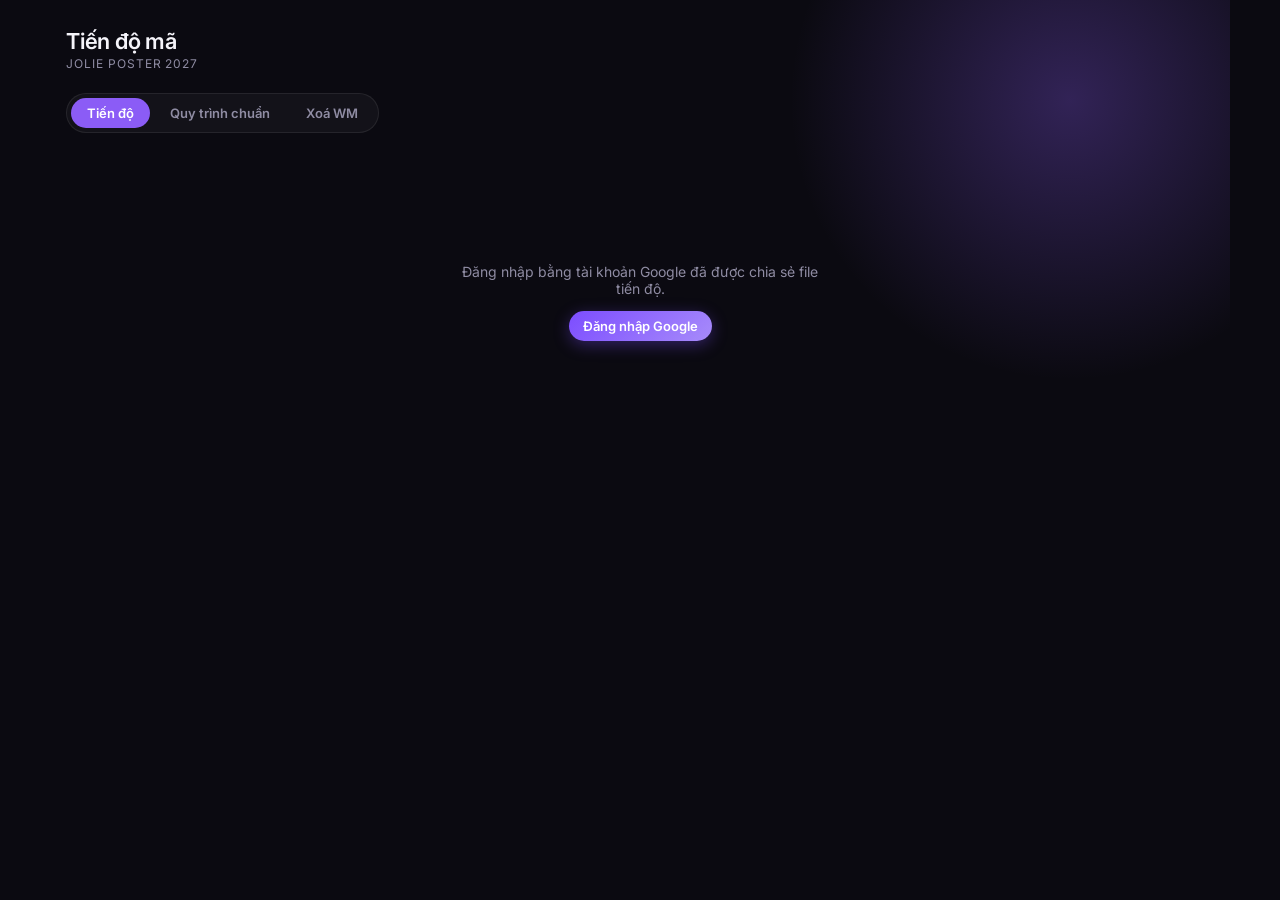
<file: tien-do/index.html>
<!doctype html>
<html lang="vi">
<head>
<meta charset="utf-8">
<meta name="viewport" content="width=device-width, initial-scale=1, viewport-fit=cover">
<meta name="theme-color" content="#0b0a11">
<title>Tiến độ mã · Jolie Poster 2027</title>
<link rel="preconnect" href="https://fonts.googleapis.com">
<link rel="stylesheet" href="https://fonts.googleapis.com/css2?family=Inter:wght@400;500;600&display=swap">
<script src="https://accounts.google.com/gsi/client" async defer></script>
<style>
:root{--bg:#0b0a11;--card:rgba(255,255,255,.035);--card2:rgba(255,255,255,.06);--line:rgba(255,255,255,.08);
  --fg:#f5f4fa;--mute:#8f8ca3;--dim:#5d5a70;--acc:#8b5cf6;--acc2:#b79bff;--warn:#f6b84b;--bad:#ff6b7d;--ok:#4ade80;
  --thien:#a78bfa;--may:#38bdf8;--hoa:#f472b6;--hai:#fbbf24;color-scheme:dark}
*{box-sizing:border-box}
html,body{margin:0;background:var(--bg);color:var(--fg);font-family:Inter,system-ui,-apple-system,"Segoe UI",sans-serif;font-size:14px}
[hidden]{display:none!important}
.jx{position:relative;overflow:hidden;min-height:100vh;max-width:1180px;margin:0 auto;
  padding:28px max(16px,env(safe-area-inset-right,0px)) 48px max(16px,env(safe-area-inset-left,0px));display:flex;flex-direction:column;gap:22px}
.jx::before{content:"";position:absolute;inset:-180px -120px auto auto;width:560px;height:560px;border-radius:50%;
  background:radial-gradient(closest-side,rgba(139,92,246,.30),rgba(139,92,246,0));pointer-events:none}
.jx > *{position:relative}
.jx-top{display:flex;align-items:center;justify-content:space-between;gap:12px;flex-wrap:wrap}
.jx-title{margin:0;font-size:22px;font-weight:600;letter-spacing:-.01em}
.jx-sub{font-size:12px;color:var(--mute);letter-spacing:.08em;text-transform:uppercase;margin-top:2px}
.jx-tools{display:flex;gap:8px;align-items:center;flex-wrap:wrap}
.jx-user{font-size:12px;color:var(--mute)}
button,select,input{font:inherit;color:inherit}
.btn{border:1px solid var(--line);background:var(--card2);border-radius:999px;padding:7px 14px;font-size:13px;font-weight:500;cursor:pointer}
.btn:hover{background:rgba(255,255,255,.1)}
.btn.pri{border:0;color:#fff;font-weight:600;background:linear-gradient(135deg,#7c4dff,#a78bfa);box-shadow:0 4px 16px rgba(124,77,255,.35)}
.btn.warn{border-color:rgba(246,184,75,.5);color:var(--warn)}
.btn:disabled{opacity:.5;cursor:default}
.btn:focus-visible,select:focus-visible,input:focus-visible,summary:focus-visible{outline:2px solid var(--acc2);outline-offset:2px}

.jx-stats{display:grid;grid-template-columns:repeat(3,minmax(0,1fr));gap:14px}
.jx-stat{background:linear-gradient(135deg,var(--card2),var(--card));border:1px solid var(--line);border-radius:18px;padding:16px 18px;position:relative;overflow:hidden}
.jx-stat::after{content:"";position:absolute;right:-40px;top:-40px;width:130px;height:130px;border-radius:50%;background:radial-gradient(closest-side,var(--glow,rgba(139,92,246,.45)),transparent)}
.jx-stat.w{--glow:rgba(246,184,75,.35)} .jx-stat.b{--glow:rgba(255,107,125,.35)}
.jx-lbl{font-size:12px;color:var(--mute)}
.jx-num{font-size:34px;font-weight:600;line-height:1.1;margin-top:6px;font-variant-numeric:tabular-nums;position:relative;z-index:1}

.jx-panel{background:var(--card);border:1px solid var(--line);border-radius:20px;padding:6px 0}
.jx-head,.jx-row{display:grid;grid-template-columns:minmax(130px,1.1fr) minmax(200px,2.4fr) minmax(96px,.8fr) minmax(70px,.6fr) 64px;gap:16px;align-items:center;padding:0 20px}
.jx-head{font-size:11px;color:var(--dim);letter-spacing:.08em;text-transform:uppercase;height:38px}
.jx-item{border-top:1px solid var(--line)}
.jx-row{padding-block:14px;cursor:pointer;list-style:none}
.jx-row::-webkit-details-marker{display:none}
.jx-item[open] > .jx-row,.jx-row:hover{background:rgba(255,255,255,.025)}
.jx-row > *{min-width:0}
.jx-code{font-weight:600;font-size:15px;display:flex;align-items:center;gap:8px;flex-wrap:wrap}
.jx-chev{width:18px;height:18px;flex:none;border-radius:50%;display:inline-grid;place-items:center;background:var(--card2);border:1px solid var(--line)}
.jx-chev::before{content:"";width:5px;height:5px;border-right:1.5px solid var(--acc2);border-bottom:1.5px solid var(--acc2);transform:rotate(-45deg) translate(-1px,-1px)}
.jx-item[open] .jx-chev::before{transform:rotate(45deg) translate(-1px,-1px)}
.jx-nuoc{font-size:11px;font-weight:700;letter-spacing:.06em;padding:2px 8px;border-radius:999px;color:var(--nc);background:color-mix(in srgb,var(--nc) 16%,transparent);border:1px solid color-mix(in srgb,var(--nc) 45%,transparent)}
.jx-row.co-nuoc,.d-ma > summary.co-nuoc{box-shadow:inset 3px 0 0 var(--nc)}
.jx-name{font-size:12px;color:var(--mute);margin-top:2px;white-space:nowrap;overflow:hidden;text-overflow:ellipsis}
.jx-flag{font-size:10.5px;font-weight:600;letter-spacing:.06em;text-transform:uppercase;padding:2px 8px;border-radius:999px;color:#1a1305;background:var(--warn);box-shadow:0 0 14px rgba(246,184,75,.45)}
.jx-flag.bad{background:var(--bad);color:#22060a;box-shadow:0 0 14px rgba(255,107,125,.45)}
.jx-flag.ok{background:var(--ok);color:#04220f;box-shadow:none}
.jx-seg{display:flex;gap:3px}
.jx-seg i{flex:1;height:6px;border-radius:3px;background:rgba(255,255,255,.09)}
.jx-seg i.on{background:linear-gradient(90deg,var(--acc),var(--acc2))}
.jx-seg i.now{background:#fff;box-shadow:0 0 10px 2px rgba(183,155,255,.9)}
.jx-step{font-size:13px;color:var(--mute);margin-top:8px;white-space:nowrap;overflow:hidden;text-overflow:ellipsis}
.jx-step b{color:var(--fg);font-weight:600;font-variant-numeric:tabular-nums}
.jx-who{display:inline-flex;align-items:center;gap:7px;font-size:13px;padding:4px 10px;border-radius:999px;background:var(--card2);border:1px solid var(--line);max-width:100%;white-space:nowrap}
.jx-dot{width:7px;height:7px;border-radius:50%;flex:none;background:var(--c);box-shadow:0 0 8px var(--c)}
.jx-wait{font-size:13px;color:var(--mute);font-variant-numeric:tabular-nums;white-space:nowrap}
.jx-wait b{color:var(--fg);font-weight:600}
.jx-wait.long b{color:var(--bad)}
.jx-open{display:flex;width:64px;justify-content:center;font-size:12px;font-weight:600;color:#fff;text-decoration:none;padding:6px 0;border-radius:999px;background:linear-gradient(135deg,#7c4dff,#a78bfa);box-shadow:0 4px 16px rgba(124,77,255,.35)}
.jx-msg{padding:28px 20px;color:var(--mute);font-size:13px;border-top:1px solid var(--line)}

.jx-detail{display:grid;grid-template-columns:1fr 1fr;gap:14px;padding:4px 20px 20px}
.jx-full{grid-column:1/-1;font-size:13px;color:var(--mute);overflow-wrap:anywhere}
.jx-col{background:rgba(0,0,0,.25);border:1px solid var(--line);border-radius:14px;padding:14px 16px;min-width:0}
.jx-col h3{margin:0 0 10px;font-size:11px;font-weight:600;letter-spacing:.08em;text-transform:uppercase;color:var(--dim)}
.jx-col h3 span{color:var(--fg);margin-left:6px}
.jx-st{display:grid;grid-template-columns:22px minmax(0,1fr) auto auto 28px;gap:10px;align-items:center;padding:6px 0;font-size:13px;color:var(--mute)}
.jx-st .n{font-variant-numeric:tabular-nums;color:var(--dim);text-align:right}
.jx-st.now{color:var(--fg)} .jx-st.now .n{color:var(--acc2);font-weight:600}
.jx-st.now .t::after{content:"Tới lượt";margin-left:8px;font-size:10.5px;font-weight:600;letter-spacing:.05em;text-transform:uppercase;color:var(--acc2)}
.jx-st.done .n{color:var(--acc2)}
.jx-st .jx-who{font-size:12px;padding:2px 8px}
.jx-st.done .jx-who,.jx-st.next .jx-who{opacity:.7}
.jx-none{font-size:13px;color:var(--dim);margin:0}

.jx-edit{grid-column:1/-1;border:1px solid rgba(139,92,246,.35);background:rgba(139,92,246,.07);border-radius:14px;padding:14px 16px;display:flex;flex-direction:column;gap:12px}
.jx-edit h3{margin:0;font-size:11px;font-weight:600;letter-spacing:.08em;text-transform:uppercase;color:var(--acc2)}
.jx-quick{display:flex;gap:8px;flex-wrap:wrap}
.jx-fields{display:grid;grid-template-columns:repeat(auto-fit,minmax(150px,1fr));gap:10px;align-items:end}
.fld{display:flex;flex-direction:column;gap:4px;font-size:11px;color:var(--mute);min-width:0}
.fld.wide{grid-column:1/-1}
.fld select,.fld input[type=text]{background:rgba(0,0,0,.35);border:1px solid var(--line);border-radius:10px;padding:8px 10px;font-size:13px;width:100%}
.chk{display:flex;align-items:center;gap:8px;font-size:13px;color:var(--fg);padding:8px 0}
.chk input{width:16px;height:16px;accent-color:var(--acc)}

.jx-login{margin:12vh auto 0;max-width:380px;text-align:center;display:flex;flex-direction:column;gap:14px;align-items:center}
.jx-login p{margin:0;color:var(--mute)}
.toast{position:fixed;left:50%;bottom:calc(24px + env(safe-area-inset-bottom,0px));transform:translateX(-50%);background:#1b1926;border:1px solid var(--line);border-radius:12px;padding:10px 16px;font-size:13px;box-shadow:0 10px 30px rgba(0,0,0,.5);max-width:calc(100vw - 32px);z-index:20}
.toast.bad{border-color:var(--bad)} .toast.ok{border-color:var(--ok)}
.jx-st[draggable=true]{cursor:grab;border-radius:8px;padding-inline:4px}
.jx-st[draggable=true]:hover{background:rgba(255,255,255,.04)}
.jx-st.keo{opacity:.4}
.jx-drop.over{border-color:var(--acc2);background:rgba(139,92,246,.12)}
.jx-hint{font-style:normal;font-weight:500;letter-spacing:0;text-transform:none;color:var(--dim);margin-left:8px;font-size:11px}
.jx-tick{width:26px;height:26px;border-radius:50%;border:1px solid var(--line);background:var(--card2);color:var(--acc2);font-size:13px;cursor:pointer;padding:0}
.jx-tick:hover{background:rgba(139,92,246,.25);color:#fff}
.jx-chon{grid-column:1/-1;display:flex;flex-wrap:wrap;gap:8px;align-items:center;font-size:13px;padding:12px 14px;border:1px solid rgba(246,184,75,.4);border-radius:14px;background:rgba(246,184,75,.06)}
.jx-nho{grid-column:1/-1;display:flex;gap:8px;align-items:center;flex-wrap:wrap}
.jx-chip{border:1px solid var(--line);background:transparent;border-radius:999px;padding:5px 12px;font-size:12px;color:var(--mute);cursor:pointer}
.jx-chip.on{border-color:var(--warn);color:var(--warn)}
.jx-gc{flex:1;min-width:180px;background:rgba(0,0,0,.3);border:1px solid var(--line);border-radius:999px;padding:6px 12px;font-size:12px}
.jx-may{color:var(--may)} .jx-may.bad{color:var(--bad)}
.jx-flag.may{background:var(--may);color:#04172a;box-shadow:0 0 14px rgba(56,189,248,.45)}
.jx-dl{border:1px dashed var(--line);background:transparent;border-radius:999px;padding:3px 10px;font-size:11px;font-weight:500;color:var(--dim);cursor:pointer;white-space:nowrap}
.jx-dl:hover{border-color:var(--acc2);color:var(--acc2)}
.jx-dl.on{border:0;color:#fff;font-weight:600;background:linear-gradient(135deg,#7c4dff,#a78bfa);box-shadow:0 0 12px rgba(124,77,255,.55)}
.jx-st.lam .t{color:var(--fg)}
.jx-st.now.lam .t::after{content:none}
.jx-step i{font-style:normal;color:var(--acc2);font-weight:600}
.jx-tc{color:var(--warn)}
.jx-tag{font-style:normal;font-size:10px;font-weight:600;letter-spacing:.05em;text-transform:uppercase;margin-left:8px;padding:1px 6px;border-radius:999px;border:1px solid var(--line);color:var(--mute)}
.jx-tag.bo{border-color:rgba(255,107,125,.5);color:var(--bad)}
.jx-st.bo .t{text-decoration:line-through;color:var(--dim)}
.jx-st.phu .n{color:var(--warn)}
.jx-who.sua{cursor:pointer}
.jx-who.sua:hover{border-color:var(--acc2)}
.jx-sua{display:flex;flex-direction:column;gap:8px;margin:2px 0 8px 32px;padding:10px 12px;border:1px solid rgba(139,92,246,.35);background:rgba(139,92,246,.07);border-radius:12px;font-size:12px}
.jx-sua1,.jx-them{display:flex;flex-wrap:wrap;gap:8px;align-items:center}
.jx-sua select,.jx-sua input{background:rgba(0,0,0,.35);border:1px solid var(--line);border-radius:10px;padding:6px 10px;font-size:12px}
.jx-sua input{flex:1;min-width:180px}
.jx-sua .btn{padding:5px 12px;font-size:12px}
@media (max-width:720px){
  .jx-head{display:none}
  .jx-row{grid-template-columns:1fr auto;gap:10px 12px}
  .jx-row > .c2{grid-column:1/-1;order:3}
  .jx-row > .c4{order:4}
  .jx-row > .c5{order:5;justify-self:end}
  .jx-num{font-size:26px} .jx-stat{padding:12px 14px}
  .jx-detail{grid-template-columns:1fr;padding-inline:14px}
}

/* ===== Tab Quy trình ===== */
.jx-tabs{display:flex;gap:4px;background:var(--card);border:1px solid var(--line);border-radius:999px;padding:4px;width:max-content;max-width:100%}
.jx-tabs button{border:0;background:transparent;color:var(--mute);border-radius:999px;padding:7px 16px;font-size:13px;font-weight:600;cursor:pointer}
.jx-tabs button[aria-selected="true"]{background:var(--acc);color:#fff}
.jx.tab-qt #v-td,.jx.tab-qt #tools{display:none!important}
.jx:not(.tab-qt) #v-qt{display:none!important}
#v-qt{display:flex;flex-direction:column;gap:16px;max-width:900px}
.q-how{background:var(--card);border:1px solid var(--line);border-radius:16px;padding:14px 18px;font-size:13px;color:var(--mute)}
.q-how b{color:var(--fg)}
.q-how ol{margin:6px 0 0;padding-left:20px;display:flex;flex-direction:column;gap:3px}
.q-ctl{display:flex;flex-wrap:wrap;gap:10px;align-items:end;position:sticky;top:0;z-index:5;background:var(--bg);padding:10px 0;border-bottom:1px solid var(--line)}
.q-seg{display:flex;border:1px solid var(--line);border-radius:999px;overflow:hidden;background:var(--card)}
.q-seg button{border:0;background:transparent;color:var(--mute);padding:7px 16px;font-size:13px;font-weight:600;cursor:pointer}
.q-seg button[aria-pressed="true"]{background:var(--card2);color:var(--fg)}
.q-ctl .fld{flex:1 1 160px}
.q-leg{display:flex;flex-wrap:wrap;gap:8px;align-items:center;font-size:12px;color:var(--mute)}
.q-who{display:inline-flex;align-items:center;font-size:12px;font-weight:600;padding:2px 9px;border-radius:999px;white-space:nowrap;border:1px solid var(--line)}
.q-who.hai{color:var(--hai)} .q-who.thien{color:var(--thien)} .q-who.may{color:var(--may)} .q-who.hoa{color:var(--hoa)}
.q-steps{display:flex;flex-direction:column;gap:10px}
.q-par{display:grid;grid-template-columns:1fr 1fr;gap:10px}
.q-par-tag{grid-column:1/-1;font-size:11px;font-weight:600;color:var(--dim);letter-spacing:.08em;text-transform:uppercase}
@media (max-width:680px){.q-par{grid-template-columns:1fr}}
.q-step{background:var(--card);border:1px solid var(--line);border-radius:14px;padding:12px 14px;display:grid;grid-template-columns:36px minmax(0,1fr);gap:4px 12px;min-width:0;align-content:start}
.q-step.end{border-style:dashed}
.q-num{grid-row:1/span 3;width:30px;height:30px;border-radius:50%;display:grid;place-items:center;font-weight:600;font-size:13px;background:var(--card2);border:1px solid var(--line);font-variant-numeric:tabular-nums}
.q-num.hai{color:var(--hai)} .q-num.thien{color:var(--thien)} .q-num.may{color:var(--may)} .q-num.hoa{color:var(--hoa)}
.q-head{display:flex;flex-wrap:wrap;gap:6px 10px;align-items:center;min-width:0}
.q-title{font-weight:600;font-size:14px}
.q-body{min-width:0;display:flex;flex-direction:column;gap:6px;font-size:13px;color:var(--mute)}
.q-sub{color:var(--fg);font-weight:500}
.q-path{display:flex;gap:6px;align-items:flex-start;background:rgba(0,0,0,.3);border:1px solid var(--line);border-radius:9px;padding:6px 8px;min-width:0}
.q-path .lbl{font-size:10px;font-weight:600;color:var(--dim);text-transform:uppercase;letter-spacing:.06em;padding-top:2px;white-space:nowrap}
.q-path code{font-family:ui-monospace,SFMono-Regular,Menlo,monospace;font-size:12px;overflow-wrap:anywhere;flex:1;min-width:0;color:var(--fg)}
.q-path code b{color:var(--acc2);font-weight:500}
.q-copy{font-size:11px;font-weight:600;border:1px solid var(--line);background:var(--card2);color:var(--mute);border-radius:999px;padding:2px 9px;cursor:pointer;white-space:nowrap}
.q-br{display:flex;flex-direction:column;gap:3px;border-left:2px solid var(--line);padding-left:10px}
.q-br div{display:flex;gap:8px}
.q-br .k{font-weight:700;white-space:nowrap}
.q-br .k.ok{color:var(--ok)} .q-br .k.bad{color:var(--bad)}
.q-foot{font-size:12px;color:var(--dim)}

/* ===== Tab Đăng listing (riêng anh Hải) ===== */
.jx.tab-dl #v-td,.jx.tab-dl #v-qt,.jx.tab-dl #tools{display:none!important}
.jx:not(.tab-dl) #v-dl{display:none!important}
#v-dl{display:flex;flex-direction:column;gap:18px}
.jx.tab-wm #v-td,.jx.tab-wm #tools{display:none!important}
.jx:not(.tab-wm) #v-wm{display:none!important}
#v-wm iframe{width:100%;height:calc(100vh - 150px);min-height:560px;border:0;display:block;background:transparent}
.d-ctl{display:flex;flex-wrap:wrap;gap:10px;align-items:center;justify-content:space-between}
.d-ctl .q-seg button b{font-variant-numeric:tabular-nums;margin-left:4px;color:var(--fg)}
.d-ma{background:var(--card);border:1px solid var(--line);border-radius:18px;overflow:hidden}
.d-ma > summary{list-style:none;cursor:pointer;display:grid;grid-template-columns:minmax(0,1fr) auto;gap:8px 16px;align-items:center;padding:14px 18px}
.d-ma > summary::-webkit-details-marker{display:none}
.d-ma > summary:hover{background:rgba(255,255,255,.025)}
.d-ma[open] .jx-chev::before{transform:rotate(45deg) translate(-1px,-1px)}
.d-dem{font-size:13px;color:var(--mute);font-variant-numeric:tabular-nums;white-space:nowrap}
.d-dem b{color:var(--fg);font-size:15px}
.d-bar{grid-column:1/-1;height:6px;border-radius:3px;background:rgba(255,255,255,.09);overflow:hidden}
.d-bar i{display:block;height:100%;background:linear-gradient(90deg,var(--acc),var(--ok))}
.d-list{border-top:1px solid var(--line)}
.d-row{display:grid;grid-template-columns:28px minmax(120px,.9fr) minmax(160px,1.6fr) 96px 58px;gap:12px;align-items:center;padding:8px 18px;border-top:1px solid var(--line);font-size:13px}
.d-row:first-child{border-top:0}
.d-row.on{background:rgba(74,222,128,.05)}
.d-row input[type=checkbox]{width:18px;height:18px;accent-color:var(--ok);cursor:pointer;margin:0}
.d-tuoi{font-weight:600;font-variant-numeric:tabular-nums}
.d-tuoi span{font-weight:400;color:var(--mute);margin-left:6px}
.d-row input[type=text]{background:rgba(0,0,0,.35);border:1px solid var(--line);border-radius:10px;padding:6px 10px;font-size:12px;width:100%;min-width:0;font-variant-numeric:tabular-nums}
.d-row input[type=text].thieu{border-color:rgba(246,184,75,.5)}
.d-ngay{font-size:12px;color:var(--mute);font-variant-numeric:tabular-nums}
.d-mo{font-size:12px;font-weight:600;color:var(--acc2);text-decoration:none;justify-self:end}
.d-mo:hover{text-decoration:underline}
.d-sx{background:var(--card);border:1px dashed var(--line);border-radius:16px;padding:12px 18px;display:flex;flex-direction:column;gap:6px;font-size:13px;color:var(--mute)}
.d-sx h3{margin:0 0 4px;font-size:11px;font-weight:600;letter-spacing:.08em;text-transform:uppercase;color:var(--dim)}
.d-sx div b{color:var(--fg);font-weight:600}
@media (max-width:640px){
  .d-row{grid-template-columns:28px minmax(0,1fr) auto;gap:6px 10px;padding:10px 14px}
  .d-row > .d-id{grid-column:2/-1;order:4}
  .d-row > .d-ngay{order:3;justify-self:end}
  .d-row > .d-mo{grid-column:2/-1;order:5;justify-self:start}
  .d-ma > summary{padding:12px 14px}
}
</style>
</head>
<body>
<div class="jx">
  <div class="jx-top">
    <div>
      <h1 class="jx-title">Tiến độ mã</h1>
      <div class="jx-sub">Jolie Poster 2027</div>
    </div>
    <div class="jx-tools" id="tools" hidden>
      <span class="jx-user" id="user"></span>
      <label class="chk" style="padding:0;font-size:12px;color:var(--mute)"><input type="checkbox" id="show-done"> Chỉ mã đã xong</label>
      <button class="btn" id="btn-reload" type="button">Tải lại</button>
      <button class="btn pri" id="btn-add" type="button">+ Thêm mã</button>
      <button class="btn" id="btn-out" type="button">Đăng xuất</button>
    </div>
  </div>

  <div class="jx-tabs" role="tablist" aria-label="Chọn trang">
    <button type="button" role="tab" id="tab-td" aria-selected="true">Tiến độ</button>
    <button type="button" role="tab" id="tab-qt" aria-selected="false">Quy trình chuẩn</button>
    <button type="button" role="tab" id="tab-wm" aria-selected="false">Xoá WM</button>
    <button type="button" role="tab" id="tab-dl" aria-selected="false" hidden>Đăng listing</button>
  </div>

  <div id="v-td" style="display:flex;flex-direction:column;gap:22px">
  <div class="jx-login" id="login">
    <p>Đăng nhập bằng tài khoản Google đã được chia sẻ file tiến độ.</p>
    <button class="btn pri" id="btn-login" type="button">Đăng nhập Google</button>
    <p id="login-msg" style="font-size:12px"></p>
  </div>

  <div id="app" hidden style="display:flex;flex-direction:column;gap:22px">
    <div class="jx-stats">
      <div class="jx-stat"><div class="jx-lbl">Đang chạy</div><div class="jx-num" id="n-run">—</div></div>
      <div class="jx-stat w"><div class="jx-lbl">Chờ anh</div><div class="jx-num" id="n-need">—</div></div>
      <div class="jx-stat b"><div class="jx-lbl">Kẹt</div><div class="jx-num" id="n-stuck">—</div></div>
    </div>

    <div class="jx-panel" id="add-panel" hidden style="padding:16px 20px">
      <div class="jx-edit" style="border:0;background:none;padding:0">
        <h3>Thêm mã mới</h3>
        <div class="jx-fields">
          <label class="fld" for="a-ma">Mã (vd J05)<input type="text" id="a-ma" autocomplete="off"></label>
          <label class="fld" for="a-ten">Tên mẫu<input type="text" id="a-ten" autocomplete="off"></label>
          <label class="fld" for="a-nuoc">Nước<input type="text" id="a-nuoc" value="USA" autocomplete="off"></label>
          <label class="fld" for="a-ban">Bản<select id="a-ban"><option>CT</option><option>CV</option></select></label>
          <label class="fld wide" for="a-link">Link thread Google Chat (không bắt buộc)<input type="text" id="a-link" autocomplete="off"></label>
        </div>
        <div class="jx-quick"><button class="btn pri" id="a-save" type="button">Thêm vào bảng</button><button class="btn" id="a-cancel" type="button">Huỷ</button></div>
      </div>
    </div>

    <div class="jx-panel">
      <div class="jx-head"><span>Mã</span><span>Bước</span><span>Người giữ</span><span>Chờ</span><span></span></div>
      <div id="rows"><div class="jx-msg">Đang tải…</div></div>
    </div>
  </div>
  </div>

  <section id="v-qt" aria-label="Quy trình chuẩn">
    <div class="q-how"><b>Quy trình chuẩn</b> (chốt 10/11, sửa 11/11 · 12/11 · 13/11). Mỗi mã mới đi đúng các bước dưới theo bản CT hoặc CV. Nhập mã + quốc gia để đường dẫn tự điền, bấm Copy để lấy đường dẫn.
      <ol>
        <li>Thiện kéo bước trên tab Tiến độ; bước của Máy tự giao và tự chuyển khi máy xong.</li>
        <li>Cần linh động: bấm tên người ở bước để đổi người làm, bỏ qua bước hoặc thêm bước phụ cho riêng mã đó.</li>
        <li>Nhánh lỗi quay về đúng bước ghi trong quy trình, không nhảy cóc.</li>
      </ol>
    </div>
    <div class="q-ctl">
      <div class="q-seg" role="group" aria-label="Chọn bản">
        <button id="q-ct" type="button" aria-pressed="true">Bản CT</button>
        <button id="q-cv" type="button" aria-pressed="false">Bản CV</button>
      </div>
      <label class="fld" for="q-ma">Mã mẫu (tên thư mục)<input type="text" id="q-ma" placeholder="vd. J05 TEN MAU" autocomplete="off"></label>
      <label class="fld" for="q-qg">Quốc gia<input type="text" id="q-qg" placeholder="vd. USA" autocomplete="off"></label>
    </div>
    <div class="q-leg"><span class="q-who hai">Anh Hải</span><span class="q-who thien">Thiện</span><span class="q-who may">Máy</span><span class="q-who hoa">Anh Hòa</span><span id="q-count"></span></div>
    <div class="q-steps" id="q-steps"></div>
    <div class="q-foot">Đường dẫn đều bắt đầu từ Drive › 2027 › JOLIE POSTER 2027. 11/11: thêm bước mô tả + tag; folder ANH LISTING CT/CV đổi thành “… - MAY DUNG”; bản CT không xuất PDF vào 02 PDF KIEM TRA; vẽ bối cảnh theo folder HUONG DAN GEN ANH BOI CANH LISTING - MAY DUNG. 12/11: xoá WM bối cảnh bắt buộc trước khi làm listing; máy vẽ xong tự xoá WM, Thiện chỉ xử ảnh sót bằng tab Xoá WM. 13/11: lỗi thiết kế Thiện up theo mã vào 10 LOI THIET KE, máy đọc trước khi đổ 19 năm; mỗi mã vẽ bộ bối cảnh riêng, lưu {mã} › {QG} › CT/CV › 06 BOI CANH GOC › THU BOI CANH; Thiện duyệt bộ bối cảnh — ảnh không đạt chuyển vào THU BOI CANH › KHONG DAT, thiếu tổng số ảnh thì kéo lùi về bước vẽ, máy vẽ bù đúng số thiếu, lặp tới khi đủ.</div>
  </section>
  <section id="v-wm" aria-label="Xoá WM Gemini"><iframe id="wm-khung" title="Xoá WM Gemini" data-src="xoa-wm/?v=20261112-4"></iframe></section>

  <section id="v-dl" aria-label="Đăng listing">
    <div class="jx-stats">
      <div class="jx-stat w"><div class="jx-lbl">Xong, chưa đăng</div><div class="jx-num" id="d-n-chua">—</div></div>
      <div class="jx-stat"><div class="jx-lbl">Đã đăng</div><div class="jx-num" id="d-n-da">—</div></div>
      <div class="jx-stat b"><div class="jx-lbl">Mã chưa xong sản xuất</div><div class="jx-num" id="d-n-sx">—</div></div>
    </div>
    <div class="d-ctl">
      <div class="q-seg" role="group" aria-label="Lọc listing">
        <button id="d-f-chua" type="button" aria-pressed="true">Chưa đăng</button>
        <button id="d-f-da" type="button" aria-pressed="false">Đã đăng</button>
        <button id="d-f-all" type="button" aria-pressed="false">Tất cả</button>
      </div>
      <button class="btn" id="d-reload" type="button">Tải lại</button>
    </div>
    <div id="d-body"><div class="jx-msg" style="border:0">Đang tải…</div></div>
  </section>
</div>
<div class="toast" id="toast" hidden role="status"></div>

<script>
const CONFIG = {
  CLIENT_ID: '692386348752-9h282jk67080lc2p6al3uqiqtci45em8.apps.googleusercontent.com',
  SHEET_ID: '1sEYEifE9TfAaOELqwxDXfAON4J_NvY6y33serMxt7zc',
  TAB: 'TIEN_DO_MA', LOG: 'LICH_SU',
  SCOPES: 'https://www.googleapis.com/auth/spreadsheets email'
};
const COLS = ['ma_ban','ma','ten_mau','nuoc','ban','buoc','tong_buoc','ten_buoc','nguoi_giu','vao_buoc_luc','can_anh','trang_thai','link_thread','ghi_chu','cap_nhat'];
const NGUOI = ['Thiện','Máy','Anh Hòa','Anh Hải','Thiện + Máy','Thiện + Anh Hòa'];

// ===== LÕI QUY TRÌNH (dùng chung app tiến độ + Pixie TienDoMa.gs — sửa 1 chỗ thì chép sang chỗ kia) =====
// Quy trình chuẩn chốt 10/11 + tuỳ chỉnh riêng từng mã (cột tuy_chinh, JSON):
//   {"nguoi":{"8":"Thiện"}, "bo":["12"], "phu":[{"sau":"9","id":"9b","ai":"Máy","ten":"Xuất thêm 11x14"}]}
// Cột buoc trong sổ = VỊ TRÍ trong danh sách đã tuỳ chỉnh (1..tong_buoc); mỗi bước có khoá k ('8', '9b').
var QT_CHUNG = [['Anh Hải','Gửi mẫu cho Thiện'],['Thiện','Tối ưu mẫu, up file gốc'],['Máy','Đổ thử 1 năm bất kỳ'],['Thiện','Check năm đổ thử'],['Thiện + Máy','Thiện duyệt, máy đổ full 19 năm'],['Máy','Kiểm tra chéo 19 năm']];
var QT_BUOC = {
  CT: QT_CHUNG.concat([['Thiện','Sửa lỗi nhỏ, up final, JPEG, file listing'],['Máy','Vẽ bối cảnh 19 năm'],['Thiện','Duyệt bối cảnh + xoá WM, up đủ file'],['Máy','Làm bộ ảnh listing 19 năm'],['Máy','Viết mô tả + tag 19 listing'],['Thiện','Check bộ listing'],['Thiện','Note ảnh lỗi, báo anh Hòa (nếu có lỗi)'],['Anh Hòa','Sửa tay bằng Photoshop (nếu có lỗi)'],['Thiện','Check lại bộ listing (nếu có lỗi)'],['Thiện','Báo anh Hải sang đăng bài']]),
  CV: QT_CHUNG.concat([['Máy','Soạn file txt 19 khách'],['Thiện','Sửa lỗi nhỏ, up final, file listing, PDF Canva'],['Máy','Vẽ bối cảnh 19 năm'],['Anh Hòa','Điền Canva, resize 3 size, xuất hình'],['Thiện','Duyệt bối cảnh + xoá WM'],['Máy','Làm bộ ảnh listing 19 năm'],['Máy','Viết mô tả + tag 19 listing'],['Thiện','Check bộ listing'],['Thiện','Note ảnh lỗi, báo anh Hòa (nếu có lỗi)'],['Anh Hòa','Sửa tay bằng Photoshop (nếu có lỗi)'],['Thiện','Check lại bộ listing (nếu có lỗi)'],['Máy','Xuất PDF tài liệu bàn giao'],['Thiện','Check tài liệu bàn giao'],['Thiện','Báo anh Hải sang đăng bài']])
};
var QT_SONG = { CT: [['7', '8'], ['10', '11']], CV: [['8', '9'], ['10', '11'], ['12', '13']] };   // 11/11: thêm 'Viết mô tả + tag' song song với làm listing
var QT_NHANH = { CT: { '12': [['Listing OK', '16'], ['Có lỗi', '13']], '15': [['OK', '16'], ['Còn lỗi', '13']] },
                 CV: { '14': [['Listing OK', '18'], ['Có lỗi', '15']], '17': [['OK', '18'], ['Còn lỗi', '15']] } };
var QT_NGUOI = ['Thiện', 'Máy', 'Anh Hòa', 'Anh Hải'];

function qtTC(s) { var t = {}; try { t = JSON.parse(s || '{}') || {}; } catch (e) {} return { nguoi: t.nguoi || {}, bo: t.bo || [], phu: t.phu || [] }; }
function qtTCStr(tc) { var r = {}; if (Object.keys(tc.nguoi).length) r.nguoi = tc.nguoi; if (tc.bo.length) r.bo = tc.bo; if (tc.phu.length) r.phu = tc.phu; return Object.keys(r).length ? JSON.stringify(r) : ''; }
function qtDs(ban, tcStr) {
  var tc = qtTC(tcStr), goc = QT_BUOC[ban] || [], ds = [];
  goc.forEach(function (x, i) {
    var k = String(i + 1);
    ds.push({ k: k, ai: x[0], ten: x[1], bo: false, phu: false });
    tc.phu.filter(function (p) { return String(p.sau) === k; }).forEach(function (p) { ds.push({ k: String(p.id), ai: p.ai, ten: p.ten, bo: false, phu: true }); });
  });
  ds.forEach(function (d) { if (tc.nguoi[d.k]) d.ai = tc.nguoi[d.k]; if (tc.bo.indexOf(d.k) >= 0) d.bo = true; });
  return ds;
}
function qtViTri(ds, k) { for (var i = 0; i < ds.length; i++) if (ds[i].k === String(k)) return i + 1; return 0; }
function qtKeTiep(ds, n) { while (n <= ds.length && ds[n - 1].bo) n++; return n; }          // bước không bị bỏ đầu tiên từ n (> độ dài = xong mã)
function qtSong(ban, ds) {                                                                      // vị trí a → b (chạy song song)
  var m = {};
  (QT_SONG[ban] || []).forEach(function (p) { var a = qtViTri(ds, p[0]), b = qtViTri(ds, p[1]); if (a && b && b === a + 1 && !ds[a - 1].bo && !ds[b - 1].bo) m[a] = b; });
  return m;
}
function qtNhanh(ban, ds, n) {                                                                  // bước có nhánh → [[nhãn, vị trí tới]]
  var x = (QT_NHANH[ban] || {})[(ds[n - 1] || {}).k];
  if (!x) return null;
  return x.map(function (y) { var p = qtKeTiep(ds, qtViTri(ds, y[1])); return [y[0] + ' → ' + (p > ds.length ? 'xong mã' : 'bước ' + ds[p - 1].k), p]; });
}
function qtNguoiGiu(ban, ds, p) { var s = qtSong(ban, ds)[p]; return ds[p - 1].ai + (s && ds[s - 1].ai !== ds[p - 1].ai ? ' + ' + ds[s - 1].ai : ''); }
// Áp tuỳ chỉnh mới cho 1 mã: giữ nguyên bước đang ở (theo khoá), bỏ qua bước bị bỏ, tính lại người giữ / tổng bước / đang làm
function qtAp(ban, tcCu, tcMoi, buoc, dangLam, trangThai) {
  var dsC = qtDs(ban, tcCu), dsM = qtDs(ban, tcMoi), kCur = (dsC[buoc - 1] || {}).k, p = qtViTri(dsM, kCur) || buoc, o = { tuy_chinh: tcMoi, tong_buoc: dsM.length };
  if (trangThai === 'XONG') o.buoc = dsM.length;
  else {
    p = qtKeTiep(dsM, p);
    if (p > dsM.length) { o.buoc = dsM.length; o.trang_thai = 'XONG'; o.ten_buoc = 'Đã xong'; o.nguoi_giu = ''; }
    else { o.buoc = p; o.ten_buoc = dsM[p - 1].ten; o.nguoi_giu = qtNguoiGiu(ban, dsM, p); }
  }
  o.dang_lam = String(dangLam || '').split(';').map(function (x) {
    var m = /^\s*(\d+)@(.*)$/.exec(x); if (!m) return '';
    var np = qtViTri(dsM, (dsC[Number(m[1]) - 1] || {}).k);
    return np && !dsM[np - 1].bo && np >= o.buoc ? np + '@' + m[2] : '';
  }).filter(String).join(';');
  return o;
}
// Sửa tuỳ chỉnh (trả về chuỗi JSON mới)
function qtDoiNguoi(tcStr, k, ai) {
  var tc = qtTC(tcStr), goc = null;
  tc.phu.forEach(function (p) { if (String(p.id) === String(k)) { p.ai = ai; goc = 'phu'; } });
  if (!goc) tc.nguoi[String(k)] = ai;
  return qtTCStr(tc);
}
function qtBo(tcStr, k, bo) { var tc = qtTC(tcStr); tc.bo = tc.bo.filter(function (x) { return x !== String(k); }); if (bo) tc.bo.push(String(k)); return qtTCStr(tc); }
function qtThem(tcStr, sauK, ai, ten) {
  var tc = qtTC(tcStr), sau = String(sauK).replace(/[a-z]+$/, ''), n = tc.phu.filter(function (p) { return String(p.sau) === sau; }).length;
  tc.phu.push({ sau: sau, id: sau + String.fromCharCode(98 + n), ai: ai, ten: String(ten).trim() });
  return qtTCStr(tc);
}
function qtTomTat(tcStr) {                                                                      // mô tả ngắn để ghi nhật ký
  var tc = qtTC(tcStr), t = [];
  Object.keys(tc.nguoi).forEach(function (k) { t.push('bước ' + k + ' → ' + tc.nguoi[k]); });
  tc.bo.forEach(function (k) { t.push('bỏ bước ' + k); });
  tc.phu.forEach(function (p) { t.push('thêm ' + p.id + ' (' + p.ai + ': ' + p.ten + ')'); });
  return t.join('; ') || 'theo quy trình chuẩn';
}
// ===== HẾT LÕI =====
const BUOC = {CT: QT_BUOC.CT, CV: QT_BUOC.CV};   // dạng [người, tên] cho phần Thêm mã

const $ = (id) => document.getElementById(id);
const el = (tag, cls, text) => { const e = document.createElement(tag); if (cls) e.className = cls; if (text != null) e.textContent = text; return e; };
const pad = (n) => String(n).padStart(2, '0');
const bayGio = () => { const d = new Date(); return `${pad(d.getDate())}/${pad(d.getMonth()+1)}/${d.getFullYear()} ${pad(d.getHours())}:${pad(d.getMinutes())}`; };
let toastT;
function toast(msg, kind) { const t = $('toast'); t.textContent = msg; t.className = 'toast ' + (kind || ''); t.hidden = false; clearTimeout(toastT); toastT = setTimeout(() => { t.hidden = true; }, 4200); }

/* ---------- Đăng nhập Google ---------- */
const S = {token: null, exp: 0, email: '', rows: [], open: new Set(), tokenClient: null, hen: 0, tuDong: false};
// Nhớ đăng nhập trên máy này (localStorage): mở web là vào thẳng; hết hạn thì tự lấy lại
function luuPhien() { try { localStorage.setItem('jtd', JSON.stringify({token: S.token, exp: S.exp, email: S.email})); } catch (e) {} }
function docPhien() { try { const p = JSON.parse(localStorage.getItem('jtd') || 'null'); if (p) { S.email = p.email || ''; if (p.exp > Date.now() + 60000) { S.token = p.token; S.exp = p.exp; return true; } } } catch (e) {} return false; }
function xoaPhien(quen) { S.token = null; S.exp = 0; clearTimeout(S.hen); try { if (quen) { localStorage.removeItem('jtd'); S.email = ''; } else luuPhien(); } catch (e) {} }
function henLamMoi() { clearTimeout(S.hen); S.hen = setTimeout(() => lamMoi(), Math.max(10000, S.exp - Date.now() - 5 * 60000)); }
function lamMoi() { if (!S.tokenClient && !khoiTaoGoogle()) { setTimeout(lamMoi, 800); return; } S.tuDong = true; S.tokenClient.requestAccessToken({prompt: '', login_hint: S.email}); }
function hienNutTiepTuc() { $('btn-login').textContent = S.email ? 'Tiếp tục với ' + S.email : 'Đăng nhập Google'; }

function khoiTaoGoogle() {
  if (!window.google || !google.accounts || !google.accounts.oauth2) return false;
  S.tokenClient = google.accounts.oauth2.initTokenClient({
    client_id: CONFIG.CLIENT_ID, scope: CONFIG.SCOPES,
    error_callback: () => { if (S.tuDong) { S.tuDong = false; if (!S.token) { $('login-msg').textContent = 'Trình duyệt chặn cửa sổ tự đăng nhập. Bấm nút 1 lần (hoặc cho phép cửa sổ bật lên cho trang này để lần sau tự vào).'; hienNutTiepTuc(); } } },
    callback: async (r) => {
      const tuDong = S.tuDong; S.tuDong = false;
      if (r.error) { if (!S.token) { $('login-msg').textContent = tuDong ? '' : 'Không đăng nhập được: ' + r.error; hienNutTiepTuc(); } return; }
      S.token = r.access_token; S.exp = Date.now() + (Number(r.expires_in) || 3500) * 1000;
      try { const u = await (await fetch('https://www.googleapis.com/oauth2/v3/userinfo', {headers: {Authorization: 'Bearer ' + S.token}})).json(); S.email = u.email || ''; } catch (e) {}
      luuPhien(); henLamMoi();
      if ($('app').hidden) vaoApp();
    }
  });
  return true;
}
function dangNhap() {
  if (!S.tokenClient && !khoiTaoGoogle()) { $('login-msg').textContent = 'Chưa tải được Google, thử lại sau vài giây.'; return; }
  S.tuDong = false;
  S.tokenClient.requestAccessToken(S.email ? {prompt: '', login_hint: S.email} : {prompt: 'select_account'});
}
function raNgoai(quen) { xoaPhien(quen); if (quen) setTimeout(dlAn, 0); $('app').hidden = true; $('tools').hidden = true; $('login').hidden = false; hienNutTiepTuc(); }
function vaoApp() { $('login').hidden = true; $('app').hidden = false; $('tools').hidden = false; $('user').textContent = S.email; tai(); setTimeout(dlKiemChu, 0); }

/* ---------- Google Sheets ---------- */
async function api(path, opt) {
  const r = await fetch(`https://sheets.googleapis.com/v4/spreadsheets/${CONFIG.SHEET_ID}/${path}`, {
    ...opt, headers: {Authorization: 'Bearer ' + S.token, 'Content-Type': 'application/json'}
  });
  if (r.status === 401) { raNgoai(false); lamMoi(); throw new Error('Phiên đăng nhập hết hạn, đang tự đăng nhập lại.'); }
  if (r.status === 403) throw new Error('Tài khoản ' + S.email + ' không có quyền (chỉ xem hoặc chưa được chia sẻ file). Đăng xuất rồi vào bằng tài khoản khác.');
  if (r.status === 404) throw new Error('Tài khoản ' + S.email + ' chưa được chia sẻ file tiến độ. Đăng xuất rồi vào bằng tài khoản khác.');
  if (!r.ok) throw new Error('Lỗi Google Sheets ' + r.status);
  return r.json();
}
async function tai() {
  try {
    const j = await api(`values/${CONFIG.TAB}!A1:R500`);   // P = may_bao (Pixie ghi) · Q = dang_lam (Thiện đánh dấu)
    const v = j.values || [];
    S.rows = v.slice(1).map((r, i) => {
      const o = {_row: i + 2};
      COLS.forEach((c, k) => { o[c] = r[k] == null ? '' : String(r[k]); });
      o.may_bao = r[15] == null ? '' : String(r[15]);
      o.dang_lam = r[16] == null ? '' : String(r[16]);
      o.tuy_chinh = r[17] == null ? '' : String(r[17]);
      o.buoc = Number(o.buoc) || 0; o.tong_buoc = Number(o.tong_buoc) || qtDs(o.ban, o.tuy_chinh).length;
      return o;
    }).filter((o) => o.ma_ban);
    ve();
  } catch (e) { $('rows').replaceChildren(el('div', 'jx-msg', e.message)); }
}
async function ghi(r, doi, viec) {
  // Kiểm dòng còn đúng mã trước khi ghi, tránh ghi đè nếu bảng đã bị xếp lại
  const cur = await api(`values/${CONFIG.TAB}!A${r._row}:O${r._row}`);
  const c = (cur.values || [[]])[0] || [];
  if (c[0] !== r.ma_ban) { await tai(); throw new Error('Bảng vừa thay đổi, đã tải lại. Thử lại thao tác.'); }
  const truoc = Number(c[5]) || 0;
  const moi = {...r, ...doi, cap_nhat: bayGio() + ' ' + (S.email || '')};
  if (moi.buoc !== truoc) moi.vao_buoc_luc = bayGio();
  await api(`values/${CONFIG.TAB}!A${r._row}:O${r._row}?valueInputOption=USER_ENTERED`, {method: 'PUT', body: JSON.stringify({values: [COLS.map((k) => moi[k])]})});
  const dl = dlDoc(r.dang_lam), con = moi.trang_thai === 'XONG' ? new Map() : new Map([...dl].filter(([n]) => n >= moi.buoc));   // bước đã xong thì bỏ dấu đang làm
  if (con.size !== dl.size) await api(`values/${CONFIG.TAB}!Q${r._row}?valueInputOption=RAW`, {method: 'PUT', body: JSON.stringify({values: [[dlViet(con)]]})});
  await api(`values/${CONFIG.LOG}!A1:append?valueInputOption=USER_ENTERED&insertDataOption=INSERT_ROWS`, {method: 'POST', body: JSON.stringify({values: [[bayGio(), S.email, r.ma_ban, viec, truoc, moi.buoc, moi.nguoi_giu, moi.ghi_chu]]})});
  await tai();
}
function sangBuoc(r, n) {
  const ds = qtDs(r.ban, r.tuy_chinh);
  n = qtKeTiep(ds, n);
  if (n > ds.length) return {buoc: ds.length, tong_buoc: ds.length, ten_buoc: 'Đã xong', nguoi_giu: '', trang_thai: 'XONG', can_anh: ''};
  return {buoc: n, tong_buoc: ds.length, ten_buoc: ds[n-1].ten, nguoi_giu: qtNguoiGiu(r.ban, ds, n), trang_thai: 'DANG_LAM', can_anh: ''};
}

/* ---------- Vẽ ---------- */
const mau = (ten) => { const t = (ten || '').toLowerCase(); return t.includes('thiện') ? 'var(--thien)' : t.includes('máy') ? 'var(--may)' : (t.includes('hòa') || t.includes('hoà')) ? 'var(--hoa)' : t.includes('hải') ? 'var(--hai)' : 'var(--mute)'; };
function nguoi(ten) { const w = el('span', 'jx-who'); const d = el('span', 'jx-dot'); d.style.setProperty('--c', mau(ten)); w.append(d, el('span', null, ten)); return w; }
function soNgay(s) { const m = /^(\d{1,2})\/(\d{1,2})\/(\d{4})/.exec(s || ''); if (!m) return null; return Math.max(0, Math.floor((new Date() - new Date(+m[3], +m[2]-1, +m[1])) / 86400000)); }
const laCan = (r) => /^c[oó]/i.test(r.can_anh || '');

function ve() {
  const run = S.rows.filter((r) => r.trang_thai !== 'XONG');
  $('n-run').textContent = run.length;
  $('n-need').textContent = run.filter(laCan).length;
  $('n-stuck').textContent = run.filter((r) => r.trang_thai === 'KET').length;
  const ds = ($('show-done').checked ? S.rows.filter((r) => r.trang_thai === 'XONG') : S.rows).slice().sort((a, b) =>
    (a.trang_thai === 'XONG') - (b.trang_thai === 'XONG') || laCan(b) - laCan(a) || (b.trang_thai === 'KET') - (a.trang_thai === 'KET') || (soNgay(b.vao_buoc_luc) || 0) - (soNgay(a.vao_buoc_luc) || 0));
  $('rows').replaceChildren(...(ds.length ? ds.map(hang) : [el('div', 'jx-msg', $('show-done').checked ? 'Chưa có mã nào xong.' : 'Chưa có mã nào.')]));
}

function hang(r) {
  const xong = r.trang_thai === 'XONG', ket = r.trang_thai === 'KET', can = laCan(r);
  const item = el('details', 'jx-item');
  item.open = S.open.has(r.ma_ban);
  item.addEventListener('toggle', () => { if (item.open) S.open.add(r.ma_ban); else S.open.delete(r.ma_ban); });
  const row = el('summary', 'jx-row');

  const c1 = el('div'); const code = el('div', 'jx-code');
  code.append(el('span', 'jx-chev'), el('span', null, r.ma + ' · ' + r.ban), chipNuoc(r.nuoc)); vachNuoc(row, r.nuoc);
  if (xong) code.appendChild(el('span', 'jx-flag ok', 'Xong')); else if (ket) code.appendChild(el('span', 'jx-flag bad', 'Kẹt')); else if (can) code.appendChild(el('span', 'jx-flag', 'Chờ anh'));
  const mb = maySo(r); if (mb) code.appendChild(el('span', 'jx-flag ' + (mb.xong ? 'may' : 'bad'), mb.xong ? 'Máy xong' : 'Máy kẹt'));
  c1.append(code, el('div', 'jx-name', r.ten_mau + ' · ' + r.nuoc));

  const c2 = el('div', 'c2'); const seg = el('div', 'jx-seg');
  seg.setAttribute('role', 'img'); seg.setAttribute('aria-label', 'Bước ' + r.buoc + ' trên ' + r.tong_buoc);
  for (let i = 1; i <= r.tong_buoc; i++) seg.appendChild(el('i', xong || i < r.buoc ? 'on' : i === r.buoc ? 'now' : ''));
  const step = el('div', 'jx-step'); const kH = (qtDs(r.ban, r.tuy_chinh)[r.buoc - 1] || {}).k; step.append(el('b', null, (xong ? r.tong_buoc : r.buoc) + '/' + r.tong_buoc), '  ' + (!xong && kH && kH !== String(r.buoc) ? 'Bước ' + kH + ': ' : '') + r.ten_buoc);
  const dlh = [...dlDoc(r.dang_lam).keys()]; if (!xong && dlh.length) step.append(' · ', el('i', null, 'đang làm bước ' + dlh.map((x) => (qtDs(r.ban, r.tuy_chinh)[x - 1] || {}).k || x).join(', ')));
  c2.append(seg, step);

  const c3 = el('div'); if (!xong) c3.appendChild(nguoi(r.nguoi_giu || 'Chưa rõ'));
  const n = soNgay(r.vao_buoc_luc);
  const c4 = el('div', 'c4 jx-wait' + (!xong && n != null && n >= 3 ? ' long' : ''));
  if (xong || n == null) c4.textContent = '—'; else if (n === 0) c4.textContent = 'Hôm nay'; else c4.append(el('b', null, String(n)), ' ngày');
  const c5 = el('div', 'c5');
  if (/^https:\/\/chat\.google\.com\//.test(r.link_thread)) { const a = el('a', 'jx-open', 'Mở'); a.href = r.link_thread; a.target = '_blank'; a.rel = 'noopener'; a.setAttribute('aria-label', 'Mở thread ' + r.ma + ' ' + r.ban); c5.appendChild(a); }

  row.append(c1, c2, c3, c4, c5);
  item.append(row, chiTiet(r));
  return item;
}

// Kéo thả (11/11): kéo 1 bước từ "Cần xử lý" sang "Đã xong" = xong tới bước đó; kéo ngược lại = mở lại bước đó.
// Điện thoại: bấm ✓ ở bước / bấm ↺ ở bước đã xong. Bước có nhánh (check listing) hỏi "có lỗi không".
let keo = null;
function maySo(r) { const m = /^Máy (xong|kẹt) bước (\d+).*@(\d+)\s*$/.exec(r.may_bao || ''); return m && Number(m[3]) === r.buoc && r.trang_thai !== 'XONG' ? {xong: m[1] === 'xong', buoc: m[2]} : null; }

function chiTiet(r) {
  const box = el('div', 'jx-detail');
  const ds = qtDs(r.ban, r.tuy_chinh), xongHet = r.trang_thai === 'XONG';
  const cap = qtSong(r.ban, ds)[r.buoc];
  const mb = maySo(r);
  if (mb) box.appendChild(el('div', 'jx-full jx-may' + (mb.xong ? '' : ' bad'), mb.xong ? 'Máy đã xong bước ' + mb.buoc + ' (song song) — Thiện xong phần mình rồi kéo bước.' : 'Máy kẹt ở bước ' + mb.buoc + ' — xem thread mã (Pixie đã ghi nhật ký).'));
  if (r.tuy_chinh) box.appendChild(el('div', 'jx-full jx-tc', 'Quy trình riêng mã này: ' + qtTomTat(r.tuy_chinh)));
  if (!xongHet) box.appendChild(thanhNho(r));
  const todo = el('div', 'jx-col jx-drop'), done = el('div', 'jx-col jx-drop');
  const hT = el('h3', null, 'Cần xử lý'), hD = el('h3', null, 'Đã xong'); let nT = 0, nD = 0;
  todo.appendChild(hT); done.appendChild(hD);
  if (!xongHet) { hT.appendChild(el('em', 'jx-hint', 'kéo bước sang Đã xong · bấm tên người để đổi / bỏ / thêm bước')); }
  const chon = el('div', 'jx-chon'); chon.hidden = true;
  const dlMap = dlDoc(r.dang_lam);
  ds.forEach((d, i) => {
    const n = i + 1, xong = xongHet || n < r.buoc, now = !xong && !d.bo && (n === r.buoc || n === cap);
    const lam = !xong && dlMap.has(n);
    const line = el('div', 'jx-st ' + (now ? 'now' : xong ? 'done' : 'next') + (lam ? ' lam' : '') + (d.bo ? ' bo' : '') + (d.phu ? ' phu' : ''));
    const t = el('span', 't', xong ? d.k + '. ' + d.ten : d.ten);
    if (d.phu) t.appendChild(el('em', 'jx-tag', 'phụ'));
    if (d.bo) t.appendChild(el('em', 'jx-tag bo', 'bỏ qua'));
    const ai = n === r.buoc && !xong && r.nguoi_giu ? r.nguoi_giu : d.ai;
    const sua = !xongHet && !xong;                                   // chỉ sửa bước đang làm / chưa tới
    const chip = nguoi(ai);
    if (sua) { chip.classList.add('sua'); chip.setAttribute('role', 'button'); chip.tabIndex = 0; chip.title = 'Đổi người làm / bỏ qua / thêm bước sau'; }
    line.append(el('span', 'n', xong ? '✓' : d.k), t, xong || xongHet || d.bo ? el('span') : nutDL(r, n, dlMap), chip);
    if (!xongHet) {
      if (!d.bo) {
        line.draggable = true;
        line.addEventListener('dragstart', (e) => { keo = {ma: r.ma_ban, n, xong}; line.classList.add('keo'); e.dataTransfer.effectAllowed = 'move'; e.dataTransfer.setData('text/plain', String(n)); });
        line.addEventListener('dragend', () => { line.classList.remove('keo'); keo = null; document.querySelectorAll('.jx-drop.over').forEach((x) => x.classList.remove('over')); });
      }
      const b = el('button', 'jx-tick', xong ? '↺' : '✓'); b.type = 'button';
      b.title = xong ? 'Mở lại từ bước ' + d.k : 'Xong tới bước ' + d.k; b.setAttribute('aria-label', b.title);
      b.onclick = () => (xong ? moLai(r, n) : xongToi(r, n, chon));
      if (!d.bo && (now || n === r.buoc - 1)) line.appendChild(b); else line.appendChild(el('span'));
    }
    if (xongHet && n === ds.length) { const u = el('button', 'jx-tick', '↺'); u.type = 'button'; u.title = 'Mở lại mã (về bước ' + d.k + ')'; u.setAttribute('aria-label', u.title); u.onclick = () => moLai(r, n); line.append(el('span'), u); }
    const wrap = xong ? done : todo;
    wrap.appendChild(line);
    if (sua) {
      const ed = suaBuoc(r, d);
      ed.hidden = true; wrap.appendChild(ed);
      const mo = () => { ed.hidden = !ed.hidden; };
      chip.addEventListener('click', (e) => { e.stopPropagation(); mo(); });
      chip.addEventListener('keydown', (e) => { if (e.key === 'Enter' || e.key === ' ') { e.preventDefault(); mo(); } });
    }
    if (xong) nD++; else nT++;
  });
  hT.appendChild(el('span', null, String(nT))); hD.appendChild(el('span', null, String(nD)));
  if (!nT) todo.appendChild(el('p', 'jx-none', 'Không còn bước nào.'));
  if (!nD) done.appendChild(el('p', 'jx-none', 'Chưa có bước nào xong.'));
  if (!xongHet) {
    const tha = (vung, sangXong) => {
      vung.addEventListener('dragover', (e) => { if (keo && keo.ma === r.ma_ban && keo.xong !== sangXong) { e.preventDefault(); vung.classList.add('over'); } });
      vung.addEventListener('dragleave', () => vung.classList.remove('over'));
      vung.addEventListener('drop', (e) => { e.preventDefault(); vung.classList.remove('over'); if (!keo || keo.ma !== r.ma_ban) return; const n = keo.n; keo = null; sangXong ? xongToi(r, n, chon) : moLai(r, n); });
    };
    tha(done, true); tha(todo, false);
  }
  box.append(chon, todo, done);
  return box;
}

// Khung sửa 1 bước: đổi người làm · bỏ qua / khôi phục · thêm bước phụ sau bước này
function suaBuoc(r, d) {
  const w = el('div', 'jx-sua');
  const sN = el('select'); QT_NGUOI.forEach((x) => sN.appendChild(new Option(x, x))); sN.value = QT_NGUOI.includes(d.ai) ? d.ai : 'Thiện';
  sN.setAttribute('aria-label', 'Người làm bước ' + d.k);
  const bN = el('button', 'btn', 'Đổi người'); bN.type = 'button';
  bN.onclick = () => { if (sN.value !== d.ai) chay(() => luuTC(r, qtDoiNguoi(r.tuy_chinh, d.k, sN.value), 'Tuỳ chỉnh: bước ' + d.k + ' giao cho ' + sN.value)); };
  const bB = el('button', 'btn ' + (d.bo ? '' : 'warn'), d.bo ? 'Khôi phục bước' : 'Bỏ qua bước'); bB.type = 'button';
  bB.onclick = () => chay(() => luuTC(r, qtBo(r.tuy_chinh, d.k, !d.bo), 'Tuỳ chỉnh: ' + (d.bo ? 'khôi phục' : 'bỏ qua') + ' bước ' + d.k));
  const bT = el('button', 'btn', '+ Thêm bước sau'); bT.type = 'button';
  const f = el('div', 'jx-them'); f.hidden = true;
  const iT = el('input'); iT.type = 'text'; iT.placeholder = 'Việc cần làm (vd: xuất thêm size 11x14)'; iT.setAttribute('aria-label', 'Tên bước phụ');
  const sT = el('select'); QT_NGUOI.forEach((x) => sT.appendChild(new Option(x, x))); sT.setAttribute('aria-label', 'Người làm bước phụ');
  const bL = el('button', 'btn pri', 'Thêm'); bL.type = 'button';
  bL.onclick = () => { const ten = iT.value.trim(); if (!ten) { toast('Nhập việc cần làm.', 'bad'); return; } chay(() => luuTC(r, qtThem(r.tuy_chinh, d.k, sT.value, ten), 'Tuỳ chỉnh: thêm bước sau ' + d.k + ' (' + sT.value + ': ' + ten + ')')); };
  f.append(iT, sT, bL);
  bT.onclick = () => { f.hidden = !f.hidden; if (!f.hidden) iT.focus(); };
  const hang1 = el('div', 'jx-sua1'); hang1.append(el('span', null, 'Bước ' + d.k + ':'), sN, bN, bB, bT);
  w.append(hang1, f);
  return w;
}

// Ghi tuỳ chỉnh quy trình của mã (cột R) + tính lại bước / người giữ / tổng bước / đang làm
async function luuTC(r, tcMoi, viec) {
  const cur = await api(`values/${CONFIG.TAB}!A${r._row}:R${r._row}`);
  const c = (cur.values || [[]])[0] || [];
  if (c[0] !== r.ma_ban) { await tai(); throw new Error('Bảng vừa thay đổi, đã tải lại. Thử lại thao tác.'); }
  const truoc = Number(c[5]) || 0, o = qtAp(r.ban, c[17] || '', tcMoi, truoc, c[16] || '', c[11] || '');
  const row = COLS.map((k, i) => c[i] == null ? '' : c[i]);
  const dat = (k, v) => { row[COLS.indexOf(k)] = v; };
  dat('buoc', o.buoc); dat('tong_buoc', o.tong_buoc); if (o.ten_buoc != null) dat('ten_buoc', o.ten_buoc); if (o.nguoi_giu != null) dat('nguoi_giu', o.nguoi_giu);
  if (o.trang_thai) dat('trang_thai', o.trang_thai);
  if (o.buoc !== truoc) dat('vao_buoc_luc', bayGio());
  dat('cap_nhat', bayGio() + ' ' + (S.email || ''));
  await api(`values/${CONFIG.TAB}!A${r._row}:O${r._row}?valueInputOption=USER_ENTERED`, {method: 'PUT', body: JSON.stringify({values: [row]})});
  await api(`values/${CONFIG.TAB}!Q${r._row}:R${r._row}?valueInputOption=RAW`, {method: 'PUT', body: JSON.stringify({values: [[o.dang_lam, tcMoi]]})});
  await api(`values/${CONFIG.LOG}!A1:append?valueInputOption=USER_ENTERED&insertDataOption=INSERT_ROWS`, {method: 'POST', body: JSON.stringify({values: [[bayGio(), S.email, r.ma_ban, viec, truoc, o.buoc, o.nguoi_giu != null ? o.nguoi_giu : c[8], '']]})});
  await tai();
}

// Xong tới bước n → sang bước kế (bỏ qua bước bị bỏ; bước có nhánh thì hỏi có lỗi không)
function xongToi(r, n, chon) {
  const ds = qtDs(r.ban, r.tuy_chinh), nhanh = qtNhanh(r.ban, ds, n);
  const di = (toi, viec) => chay(() => ghi(r, sangBuoc(r, toi), viec));
  if (!nhanh) { di(n + 1, qtKeTiep(ds, n + 1) > ds.length ? 'Hoàn tất mã' : 'Xong bước ' + ds[n - 1].k); return; }
  chon.replaceChildren(el('span', null, 'Bước ' + ds[n - 1].k + ' — ' + ds[n - 1].ten + ':'));
  nhanh.forEach(([l, toi], i) => { const b = el('button', 'btn ' + (i ? 'warn' : 'pri'), l); b.type = 'button'; b.onclick = () => { chon.hidden = true; di(toi, 'Xong bước ' + ds[n - 1].k + ' · ' + l); }; chon.appendChild(b); });
  const h = el('button', 'btn', 'Huỷ'); h.type = 'button'; h.onclick = () => { chon.hidden = true; }; chon.appendChild(h);
  chon.hidden = false; chon.scrollIntoView({block: 'nearest'});
}
function moLai(r, n) { chay(() => ghi(r, sangBuoc(r, n), 'Mở lại bước ' + (qtDs(r.ban, r.tuy_chinh)[n - 1] || {}).k)); }
async function chay(fn) { try { await fn(); toast('Đã lưu', 'ok'); } catch (e) { toast(e.message, 'bad'); } }

// Dòng nhỏ: Kẹt · Chờ anh · Ghi chú (ít dùng)
function thanhNho(r) {
  const w = el('div', 'jx-nho');
  const chip = (nhan, bat, doi) => { const b = el('button', 'jx-chip' + (bat ? ' on' : ''), nhan); b.type = 'button'; b.setAttribute('aria-pressed', bat ? 'true' : 'false'); b.onclick = () => chay(() => ghi(r, doi, 'Sửa tay')); return b; };
  w.append(chip('Kẹt', r.trang_thai === 'KET', {trang_thai: r.trang_thai === 'KET' ? 'DANG_LAM' : 'KET'}),
           chip('Chờ anh Hải', laCan(r), {can_anh: laCan(r) ? '' : 'CÓ'}));
  const g = el('input', 'jx-gc'); g.type = 'text'; g.value = r.ghi_chu; g.placeholder = 'Ghi chú (Enter để lưu)'; g.setAttribute('aria-label', 'Ghi chú');
  g.addEventListener('keydown', (e) => { if (e.key === 'Enter' && g.value.trim() !== r.ghi_chu) chay(() => ghi(r, {ghi_chu: g.value.trim()}, 'Sửa ghi chú')); });
  w.appendChild(g);
  return w;
}

// Đánh dấu ĐANG LÀM từng bước (Thiện bấm) — cột Q: "9@11/11 14:05;10@11/11 15:00"
function dlDoc(s) { const m = new Map(); String(s || '').split(';').forEach((x) => { const k = /^\s*(\d+)@(.*)$/.exec(x); if (k) m.set(Number(k[1]), k[2].trim()); }); return m; }
function dlViet(m) { return [...m].sort((a, b) => a[0] - b[0]).map(([n, t]) => n + '@' + t).join(';'); }
function nutDL(r, n, m) {
  const on = m.has(n), b = el('button', 'jx-dl' + (on ? ' on' : ''), on ? 'Đang làm' : 'Bắt đầu');
  b.type = 'button'; b.setAttribute('aria-pressed', on ? 'true' : 'false');
  b.title = on ? 'Đang làm từ ' + m.get(n) + ' — bấm để bỏ' : 'Đánh dấu bắt đầu làm bước ' + n;
  b.draggable = false; b.addEventListener('mousedown', (e) => e.stopPropagation());
  b.onclick = (e) => { e.stopPropagation(); b.disabled = true; chay(() => datDangLam(r, n)).finally(() => { b.disabled = false; }); };
  return b;
}
async function datDangLam(r, n) {
  const cur = await api(`values/${CONFIG.TAB}!A${r._row}:Q${r._row}`);   // đọc lại dòng, tránh ghi đè người khác
  const c = (cur.values || [[]])[0] || [];
  if (c[0] !== r.ma_ban) { await tai(); throw new Error('Bảng vừa thay đổi, đã tải lại. Thử lại thao tác.'); }
  const m = dlDoc(c[16]), bat = !m.has(n), d = new Date();
  if (bat) m.set(n, `${pad(d.getDate())}/${pad(d.getMonth()+1)} ${pad(d.getHours())}:${pad(d.getMinutes())}`); else m.delete(n);
  await api(`values/${CONFIG.TAB}!Q${r._row}?valueInputOption=RAW`, {method: 'PUT', body: JSON.stringify({values: [[dlViet(m)]]})});
  await api(`values/${CONFIG.LOG}!A1:append?valueInputOption=USER_ENTERED&insertDataOption=INSERT_ROWS`, {method: 'POST', body: JSON.stringify({values: [[bayGio(), S.email, r.ma_ban, (bat ? 'Bắt đầu làm bước ' : 'Bỏ đánh dấu đang làm bước ') + n, Number(c[5]) || '', Number(c[5]) || '', c[8] || '', '']]})});
  await tai();
}

// Màu theo quốc gia (13/11): USA xanh dương · AUS cam · CAN xanh ngọc · UK hồng · nước khác xám
const MAU_NUOC = {USA: '#5aa9ff', AUS: '#ff9f43', CAN: '#2dd4bf', UK: '#f472b6'};
function mauNuoc(n) { return MAU_NUOC[String(n || '').trim().toUpperCase()] || '#a8a5b8'; }
function chipNuoc(n) { const c = el('span', 'jx-nuoc', String(n || '').toUpperCase()); c.style.setProperty('--nc', mauNuoc(n)); return c; }
function vachNuoc(e, n) { e.classList.add('co-nuoc'); e.style.setProperty('--nc', mauNuoc(n)); }

/* ---------- Thêm mã ---------- */
async function themMa() {
  const ma = $('a-ma').value.trim().toUpperCase(), ten = $('a-ten').value.trim().toUpperCase(), nuoc = ($('a-nuoc').value.trim() || 'USA').toUpperCase(), ban = $('a-ban').value, link = $('a-link').value.trim();
  if (!ma || !ten) { toast('Cần nhập mã và tên mẫu.', 'bad'); return; }
  const id = `${ma}-${nuoc}-${ban}`;
  if (S.rows.some((r) => r.ma_ban === id)) { toast(id + ' đã có trong bảng.', 'bad'); return; }
  const ds = BUOC[ban];
  $('a-save').disabled = true;
  try {
    await api(`values/${CONFIG.TAB}!A1:append?valueInputOption=USER_ENTERED&insertDataOption=INSERT_ROWS`, {method: 'POST', body: JSON.stringify({values: [[id, ma, ten, nuoc, ban, 1, ds.length, ds[0][1], ds[0][0], bayGio(), '', 'DANG_LAM', link, '', bayGio() + ' ' + S.email]]})});
    await api(`values/${CONFIG.LOG}!A1:append?valueInputOption=USER_ENTERED&insertDataOption=INSERT_ROWS`, {method: 'POST', body: JSON.stringify({values: [[bayGio(), S.email, id, 'Thêm mã', '', 1, ds[0][0], '']]})});
    $('add-panel').hidden = true; ['a-ma', 'a-ten', 'a-link'].forEach((k) => { $(k).value = ''; });
    toast('Đã thêm ' + id, 'ok'); await tai();
  } catch (e) { toast(e.message, 'bad'); }
  $('a-save').disabled = false;
}

$('btn-login').onclick = dangNhap;
$('btn-out').onclick = () => raNgoai(true);
$('btn-reload').onclick = tai;
$('show-done').onchange = ve;
$('btn-add').onclick = () => { $('add-panel').hidden = !$('add-panel').hidden; if (!$('add-panel').hidden) $('a-ma').focus(); };
$('a-cancel').onclick = () => { $('add-panel').hidden = true; };
$('a-save').onclick = themMa;
if (docPhien()) { vaoApp(); henLamMoi(); }
else if (S.email) { hienNutTiepTuc(); $('login-msg').textContent = 'Đang tự đăng nhập ' + S.email + '…'; window.addEventListener('load', () => setTimeout(lamMoi, 300)); }

// ===== Tab Đăng listing (thêm 11/11, chỉ anh Hải thấy) =====
// Lưu ở tab DANG_LISTING cùng file Sheet: mỗi mã + bản + tuổi 1 dòng. Mã có trang_thai XONG ở TIEN_DO_MA tự sinh đủ 19 dòng tuổi.
const DL = {
  TAB: 'DANG_LISTING',
  COLS: ['ma_tuoi', 'ma_ban', 'tuoi', 'nam', 'da_dang', 'ngay_dang', 'listing_id', 'ghi_chu', 'cap_nhat'],
  CHU: ['acdca020b43ebdd9702607b325656672b654d9e95fd3d8b0c98b11bad7cba88b', '4f88eba95d1cdf756b031a7700fc809286c5aefc201fede9e75470a2871af8ac'],   // SHA-256 email anh Hải
  TUOI: [100, 95, 90, 85, 80, 75, 70, 65, 60, 55, 50, 45, 40, 35, 30, 25, 20, 18, 16],
  NAM: 2027
};
const D = {la: false, ma: [], rows: [], loc: 'chua', dong: new Set(), dangTai: false};
const homNay = () => { const d = new Date(); return `${pad(d.getDate())}/${pad(d.getMonth()+1)}/${d.getFullYear()}`; };
const dlDa = (r) => r.da_dang === 'CO';
async function bam(s) { const b = await crypto.subtle.digest('SHA-256', new TextEncoder().encode(String(s).trim().toLowerCase())); return [...new Uint8Array(b)].map((x) => x.toString(16).padStart(2, '0')).join(''); }
function dangODl() { return document.querySelector('.jx').classList.contains('tab-dl'); }
async function dlKiemChu() {
  let la = false;
  try { la = !!S.email && DL.CHU.includes(await bam(S.email)); } catch (e) {}
  D.la = la; $('tab-dl').hidden = !la;
  if (!la) { if (dangODl()) window.jxTab('td'); return; }
  if (location.hash === '#dang-listing') window.jxTab('dl');
  else if (dangODl()) dlTai();
}
function dlAn() { D.la = false; $('tab-dl').hidden = true; if (dangODl()) window.jxTab('td'); }
function dlMo() { if (!D.la) return; if (!S.token) { $('d-body').replaceChildren(el('div', 'jx-msg', 'Đang đăng nhập lại…')); return; } dlTai(); }

async function dlTaoTab() {
  const r = await fetch(`https://sheets.googleapis.com/v4/spreadsheets/${CONFIG.SHEET_ID}:batchUpdate`, {method: 'POST',
    headers: {Authorization: 'Bearer ' + S.token, 'Content-Type': 'application/json'},
    body: JSON.stringify({requests: [{addSheet: {properties: {title: DL.TAB, gridProperties: {frozenRowCount: 1}}}}]})});
  if (!r.ok) throw new Error('Không tạo được tab ' + DL.TAB + ' trong Sheet (' + r.status + ').');
  await api(`values/${DL.TAB}!A1:I1?valueInputOption=RAW`, {method: 'PUT', body: JSON.stringify({values: [DL.COLS]})});
}
async function dlDocListing() {
  let j;
  try { j = await api(`values/${DL.TAB}!A1:I5000`); }
  catch (e) { if (!/ 400$/.test(e.message)) throw e; await dlTaoTab(); j = {values: [DL.COLS]}; }
  return (j.values || []).slice(1).map((v, i) => {
    const o = {_row: i + 2}; DL.COLS.forEach((c, k) => { o[c] = v[k] == null ? '' : String(v[k]); }); o.tuoi = Number(o.tuoi) || 0; return o;
  }).filter((o) => o.ma_tuoi);
}
async function dlTai() {
  if (D.dangTai) return; D.dangTai = true;
  try {
    const t = await api(`values/${CONFIG.TAB}!A1:L500`);
    D.ma = (t.values || []).slice(1).filter((v) => v[0]).map((v) => ({ma_ban: v[0], ma: v[1] || '', ten_mau: v[2] || '', nuoc: v[3] || '', ban: v[4] || '', buoc: v[5] || '', tong_buoc: v[6] || '', ten_buoc: v[7] || '', nguoi_giu: v[8] || '', xong: v[11] === 'XONG'}));
    D.rows = await dlDocListing();
    const co = new Set(D.rows.map((r) => r.ma_tuoi)), them = [];
    D.ma.filter((m) => m.xong).forEach((m) => DL.TUOI.forEach((t) => { const k = m.ma_ban + '-' + t; if (!co.has(k)) them.push([k, m.ma_ban, t, DL.NAM - t, '', '', '', '', bayGio() + ' tự thêm']); }));
    if (them.length) {
      await api(`values/${DL.TAB}!A1:append?valueInputOption=RAW&insertDataOption=INSERT_ROWS`, {method: 'POST', body: JSON.stringify({values: them})});
      D.rows = await dlDocListing();
    }
    dlVe();
  } catch (e) { $('d-body').replaceChildren(el('div', 'jx-msg', e.message)); }
  D.dangTai = false;
}
async function dlGhi(r, doi) {
  const cur = await api(`values/${DL.TAB}!A${r._row}`);
  if (((cur.values || [[]])[0] || [])[0] !== r.ma_tuoi) { await dlTai(); throw new Error('Bảng vừa thay đổi, đã tải lại. Thử lại thao tác.'); }
  const moi = {...r, ...doi, cap_nhat: bayGio() + ' ' + (S.email || '')};
  await api(`values/${DL.TAB}!A${r._row}:I${r._row}?valueInputOption=RAW`, {method: 'PUT', body: JSON.stringify({values: [DL.COLS.map((k) => moi[k])]})});
  Object.assign(r, moi);
}
function layId(v) { v = String(v || '').trim(); if (!v) return ''; const m = /listing\/(\d{6,})/.exec(v) || /^(\d{6,})$/.exec(v); return m ? m[1] : null; }

function dlDem() {
  const xong = new Set(D.ma.filter((m) => m.xong).map((m) => m.ma_ban));
  const ds = D.rows.filter((r) => xong.has(r.ma_ban));
  const da = ds.filter(dlDa).length;
  $('d-n-chua').textContent = ds.length - da; $('d-n-da').textContent = da; $('d-n-sx').textContent = D.ma.filter((m) => !m.xong).length;
  [['chua', 'Chưa đăng', ds.length - da], ['da', 'Đã đăng', da], ['all', 'Tất cả', ds.length]].forEach(([k, t, n]) => {
    const b = $('d-f-' + k); b.replaceChildren(document.createTextNode(t), el('b', null, n)); b.setAttribute('aria-pressed', D.loc === k);
  });
}
function dlTieuDe(m, the) {
  const ds = D.rows.filter((r) => r.ma_ban === m.ma_ban), da = ds.filter(dlDa).length;
  const dem = the.querySelector('.d-dem'); dem.replaceChildren(el('b', null, da), document.createTextNode('/' + ds.length + ' đã đăng'));
  the.querySelector('.d-bar i').style.width = (ds.length ? da / ds.length * 100 : 0) + '%';
  const f = the.querySelector('.jx-flag'); if (f) f.hidden = !(ds.length && da === ds.length);
}
function dlHang(r, m, the) {
  const h = el('div', 'd-row' + (dlDa(r) ? ' on' : ''));
  const cb = el('input'); cb.type = 'checkbox'; cb.checked = dlDa(r); cb.setAttribute('aria-label', 'Đã đăng ' + m.ma + ' ' + m.ban + ' ' + r.tuoi + ' tuổi');
  const tu = el('div', 'd-tuoi', r.tuoi + ' tuổi'); tu.appendChild(el('span', null, 'Back in ' + (r.nam || DL.NAM - r.tuoi)));
  const id = el('input', 'd-id'); id.type = 'text'; id.value = r.listing_id; id.placeholder = 'Dán link hoặc ID listing'; id.setAttribute('aria-label', 'ID listing ' + r.tuoi + ' tuổi'); id.autocomplete = 'off';
  const ngay = el('div', 'd-ngay', r.ngay_dang || '');
  const mo = el('a', 'd-mo', 'Mở'); mo.target = '_blank'; mo.rel = 'noopener';
  const capNhat = () => {
    h.classList.toggle('on', dlDa(r)); cb.checked = dlDa(r); ngay.textContent = r.ngay_dang || ''; id.value = r.listing_id;
    id.classList.toggle('thieu', dlDa(r) && !r.listing_id);
    mo.hidden = !r.listing_id; if (r.listing_id) mo.href = 'https://www.etsy.com/listing/' + r.listing_id;
    dlTieuDe(m, the); dlDem();
  };
  cb.onchange = async () => {
    const bat = cb.checked; cb.disabled = true;
    try { await dlGhi(r, bat ? {da_dang: 'CO', ngay_dang: r.ngay_dang || homNay()} : {da_dang: '', ngay_dang: ''}); toast((bat ? 'Đã đánh dấu đăng ' : 'Bỏ đánh dấu ') + m.ma_ban + ' ' + r.tuoi + ' tuổi', 'ok'); }
    catch (e) { toast(e.message, 'bad'); }
    cb.disabled = false; capNhat();
  };
  id.onchange = async () => {
    const v = layId(id.value);
    if (v === null) { toast('Không đọc được ID listing. Dán link etsy.com/listing/… hoặc dãy số ID.', 'bad'); id.value = r.listing_id; return; }
    if (v === r.listing_id) { id.value = v; return; }
    const trung = v && D.rows.find((x) => x !== r && x.listing_id === v);
    if (trung) { toast('ID ' + v + ' đã gắn cho ' + trung.ma_tuoi + '.', 'bad'); id.value = r.listing_id; return; }
    const doi = {listing_id: v}; if (v && !dlDa(r)) { doi.da_dang = 'CO'; doi.ngay_dang = homNay(); }
    id.disabled = true;
    try { await dlGhi(r, doi); toast('Đã lưu ID ' + (v || '(trống)') + ' cho ' + m.ma_ban + ' ' + r.tuoi + ' tuổi', 'ok'); }
    catch (e) { toast(e.message, 'bad'); }
    id.disabled = false; capNhat();
  };
  id.onkeydown = (e) => { if (e.key === 'Enter') id.blur(); };
  h.append(cb, tu, id, ngay, mo);
  h._capNhat = capNhat;
  return h;
}
function dlVe() {
  dlDem();
  const thu = DL.TUOI.reduce((o, t, i) => (o[t] = i, o), {});
  const xong = D.ma.filter((m) => m.xong).sort((a, b) => a.ma.localeCompare(b.ma) || a.nuoc.localeCompare(b.nuoc) || a.ban.localeCompare(b.ban));
  const out = [];
  xong.forEach((m) => {
    const ds = D.rows.filter((r) => r.ma_ban === m.ma_ban).sort((a, b) => (thu[a.tuoi] ?? 99) - (thu[b.tuoi] ?? 99) || b.tuoi - a.tuoi);
    const hien = ds.filter((r) => D.loc === 'all' || (D.loc === 'da' ? dlDa(r) : !dlDa(r)));
    if (!hien.length) return;
    const the = el('details', 'd-ma'); the.open = !D.dong.has(m.ma_ban);
    the.addEventListener('toggle', () => { if (the.open) D.dong.delete(m.ma_ban); else D.dong.add(m.ma_ban); });
    const sm = el('summary'), trai = el('div'), code = el('div', 'jx-code');
    const flag = el('span', 'jx-flag ok', 'Đăng đủ'); flag.hidden = true;
    code.append(el('span', 'jx-chev'), el('span', null, m.ma + ' · ' + m.ban), chipNuoc(m.nuoc), flag); vachNuoc(sm, m.nuoc);
    trai.append(code, el('div', 'jx-name', m.ten_mau + ' · ' + m.nuoc));
    const bar = el('div', 'd-bar'); bar.appendChild(el('i'));
    sm.append(trai, el('div', 'd-dem'), bar);
    const list = el('div', 'd-list');
    the.append(sm, list);
    const hs = hien.map((r) => dlHang(r, m, the)); list.append(...hs); hs.forEach((h) => h._capNhat());
    dlTieuDe(m, the);
    out.push(the);
  });
  if (!out.length) out.push(el('div', 'jx-msg', !xong.length ? 'Chưa có mã nào xong sản xuất.' : D.loc === 'chua' ? 'Đã đăng hết các mã đã xong.' : 'Chưa đánh dấu listing nào đã đăng.'));
  const sx = D.ma.filter((m) => !m.xong);
  if (sx.length) {
    const box = el('div', 'd-sx'); box.appendChild(el('h3', null, 'Đang sản xuất, chưa đăng được'));
    sx.forEach((m) => { const d = el('div'); d.append(el('b', null, m.ma + ' · ' + m.ban), document.createTextNode(' ' + m.ten_mau + ' · ' + m.nuoc + ' — bước ' + m.buoc + '/' + m.tong_buoc + ': ' + m.ten_buoc + (m.nguoi_giu ? ' (' + m.nguoi_giu + ')' : ''))); box.appendChild(d); });
    out.push(box);
  }
  $('d-body').replaceChildren(...out);
}
[['chua', 'd-f-chua'], ['da', 'd-f-da'], ['all', 'd-f-all']].forEach(([k, id]) => { $(id).onclick = () => { D.loc = k; dlVe(); }; });
$('d-reload').onclick = dlTai;

// ===== Tab Quy trình chuẩn (đồng bộ với file "Quy trinh thiet ke Jolie 2027 (sua 11-11).html") =====
(function () {
const R = "Drive › 2027 › JOLIE POSTER 2027 › ";
const WHO = {hai:"Anh Hải", thien:"Thiện", may:"Máy", hoa:"Anh Hòa"};

// {MA}, {QG}, {B} được thay theo ô nhập và bản đang chọn
const common = [
  {n:1, who:"hai", t:"Gửi mẫu cho Thiện", paths:[["Up vào","{MA} › 00 FILE GOC › ANH HAI UPLOAD › {B}"]]},
  {n:2, who:"thien", t:"Tối ưu mẫu, up file gốc, báo máy", paths:[["Up vào","{MA} › 00 FILE GOC › FILE GOC TOI UU › {B}"]],
    branch:[["Không có hình","chỉ up file gốc"],["Có hình","up kèm folder hình vào  {MA} › 01 FILE ANH DO TUOI LAM POSTER"]]},
  {n:3, who:"may", t:"Đổ thử 1 năm bất kỳ, báo Thiện", text:"Lấy file gốc ở link bước 2 (mẫu có hình thì lấy kèm hình ở 01 FILE ANH DO TUOI LAM POSTER).",
    paths:[["Lưu vào","{MA} › {QG} › {B} › 01 FILE GOC AI"]]},
  {n:4, who:"thien", t:"Check thiết kế năm đổ thử", text:"Có lỗi: note lên ảnh rồi up vào thư mục lỗi của mã (mỗi mã 1 thư mục riêng, không up vào folder lỗi chung).",
    paths:[["Lỗi up vào","{MA} › {QG} › {B} › 10 LOI THIET KE"]],
    branch:[["bad","Lỗi nặng → note lỗi, báo máy sửa, lặp lại bước 4"],["ok","OK → bước 5"]]},
  {n:5, who:"thien", t:"Duyệt, báo máy đổ full 19 năm", text:"Máy đổ đủ 19 năm. Trước khi đổ, máy đọc hết lỗi Thiện up trong 10 LOI THIET KE của mã, sửa script và ghi kinh nghiệm.", paths:[["Lưu vào","{MA} › {QG} › {B} › 01 FILE GOC AI"],["Máy đọc lỗi ở","{MA} › {QG} › {B} › 10 LOI THIET KE"]]},
  {n:6, who:"may", t:"Kiểm tra chéo 19 năm, báo Thiện", text:"Soát thông tin đã đúng hết chưa, có sai chính tả không."}
];
const bgMay = (n, next) => ({n, who:"may", t:"Vẽ bối cảnh 19 năm + tự xoá WM, báo Thiện",
  text:"Theo hướng dẫn khung (trang 09): CHỈ vẽ khung + bối cảnh, để trống giữa khung, không mockup poster (NV mockup tay bằng Photoshop). Poster nằm thấp hơn khung, như ấn lõm xuống. Vẽ xong máy TỰ XOÁ WM Gemini (công cụ gemini-watermark-remover, chạy trên ảnh tải nguyên bản, giữ bản gốc); ảnh công cụ báo còn sót → máy ghi danh sách cho Thiện. Mỗi mã vẽ bộ bối cảnh riêng, lưu trong đúng mã (không bỏ chung vào MAU GOC). VẼ BÙ (Thiện kéo lùi về bước này, ghi chú \"thiếu N ảnh\"): chỉ vẽ đúng N ảnh thiếu, xem ảnh trong THU BOI CANH › KHONG DAT để tránh lặp lỗi, không vẽ lại ảnh đạt; xong báo Thiện duyệt tiếp.",
  list:[["Khung 1 – có khoảng trống: viền trống 8–10% giữa khung và poster","MAU GOC › HUONG DAN GEN ANH BOI CANH LISTING - MAY DUNG › Listing 09-01.jpg"],
        ["Khung 2 – thông dụng: poster sát mép, khung dày, chỉ đổi màu/gỗ/hoạ tiết, ngón tay nằm trên khung","MAU GOC › HUONG DAN GEN ANH BOI CANH LISTING - MAY DUNG › Listing 09-02.jpg"],
        ["Khung 3 – canvas: poster bọc tràn mép; người ngồi ghế, khung ngả vào người, 1 cổ tay đỡ sau, 1 tay xuôi theo cạnh, ngón không chạm poster","MAU GOC › HUONG DAN GEN ANH BOI CANH LISTING - MAY DUNG › Listing 09-03.jpg"]],
  paths:[["Lưu vào","{MA} › {QG} › {B} › 06 BOI CANH GOC › THU BOI CANH"]],
  branch:[["ok","Vẽ xong → bước "+next+": Thiện duyệt cả bộ"]]});
const DUYET_BC = "Thiện DUYỆT từng ảnh bối cảnh: ảnh không đạt → chuyển vào THU BOI CANH › KHONG DAT (không xoá). Ảnh đạt: xử WM máy báo còn sót + soi nhanh bằng tab Xoá WM của app, up đè. Đếm tổng số ảnh đạt (không tính KHONG DAT) so với tổng số ảnh bộ listing cần (= số cảnh máy vẽ lần đầu). ";
const duyetNhanh = (ve) => [["ok","Đủ tổng số ảnh đạt + sạch WM → kéo bước tiếp"],["bad","Chưa đủ → kéo lùi về bước "+ve+", ghi chú \"thiếu N ảnh\"; máy vẽ bù, báo Thiện duyệt tiếp, lặp tới khi đủ"]];
const WM_BB = "BẮT BUỘC: chỉ dùng ảnh trong THU BOI CANH (bỏ qua KHONG DAT); đếm thiếu tổng số ảnh → DỪNG, báo Thiện. Chỉ làm khi TOÀN BỘ ảnh bối cảnh đã sạch WM; máy tự kiểm từng ảnh, còn ảnh chưa xoá → DỪNG, báo Thiện trong thread mã, không ghép lên ảnh còn WM. ";
const listing = (n) => ({n, who:"may", t:"Làm bộ ảnh listing 19 năm hoàn chỉnh, báo Thiện", text:WM_BB + "Dùng dữ liệu ở 3 link:",
  paths:[["Nguồn","{MA} › {QG} › {B} › 07 JPG LAM MOCKUP"],["Nguồn","MAU GOC › ANH LISTING {B} - MAY DUNG"],["Nguồn","{MA} › {QG} › {B} › 06 BOI CANH GOC › THU BOI CANH"]]});
const moTa = (n) => ({n, who:"may", t:"Viết mô tả + 13 tag cho 19 listing", text:"Theo bộ tag và mẫu mô tả Jolie (không lặp năm/mốc tuổi, tránh tag chung cả shop). Không cần duyệt, máy xong tự chuyển bước.",
  paths:[["Lưu vào","{MA} › {QG} › {B} › 08 MO TA TAG"]]});
const reviewLoop = (a, end) => [
  {n:a, who:"thien", t:"Check bộ listing bước "+(a-2), branch:[["ok","OK → thẳng bước "+end],["bad","Có lỗi → bước "+(a+1)]]},
  {n:a+1, who:"thien", t:"Note ảnh + năm lỗi, báo anh Hòa"},
  {n:a+2, who:"hoa", t:"Sửa tay ảnh lỗi bằng Photoshop, báo Thiện"},
  {n:a+3, who:"thien", t:"Check lại bộ listing", branch:[["ok","OK → bước "+end],["bad","Có lỗi → lặp lại bước "+(a+1)+" và "+(a+2)]]}
];
const finish = (n) => ({n, who:"thien", t:"Báo anh Hải sang bước đăng bài", text:"Kết thúc quy trình thiết kế.", end:true});

const CT = [...common,
  {par:"7 ∥ 8 chạy song song", items:[
    {n:7, who:"thien", t:"Sửa lỗi nhỏ, chính tả, chỉnh cả 19 năm", list:[
      ["a. Save final, up đè","{MA} › {QG} › {B} › 01 FILE GOC AI"],
      ["b. Xuất JPEG, up vào","{MA} › {QG} › {B} › 07 JPG LAM MOCKUP"],
      ["c. File gốc trang 1, 2, 3, 5, 6 cho listing (CT không xuất PDF vào 02 PDF KIEM TRA)","MAU GOC › ANH LISTING {B} - MAY DUNG"]]},
    bgMay(8, 9)]},
  {n:9, who:"thien", t:"Duyệt bộ bối cảnh + xoá WM ảnh sót, up đè; up đủ file bước 7; báo máy", text:DUYET_BC, paths:[["Up đè vào","{MA} › {QG} › {B} › 06 BOI CANH GOC › THU BOI CANH"],["Ảnh không đạt","{MA} › {QG} › {B} › 06 BOI CANH GOC › THU BOI CANH › KHONG DAT"]], branch:duyetNhanh(8)},
  {par:"10 ∥ 11 chạy song song", items:[listing(10), moTa(11)]},
  ...reviewLoop(12, 16),
  finish(16)
];
const CV = [...common,
  {n:7, who:"may", t:"Soạn file txt 19 khách ngẫu nhiên", text:"Tên, ngày tháng năm sinh, nơi sinh, để anh Hòa điền Canva cho nhanh.",
    paths:[["Lưu vào","MAU GOC › 02 PDF KIEM TRA"]]},
  {par:"8 ∥ 9 chạy song song", items:[
    {n:8, who:"thien", t:"Sửa lỗi nhỏ, chính tả, chỉnh cả 19 năm", list:[
      ["a. Save final, up đè","{MA} › {QG} › {B} › 01 FILE GOC AI"],
      ["b. File gốc trang 1, 2, 4, 6 cho listing","MAU GOC › ANH LISTING {B} - MAY DUNG"],
      ["c. Xuất PDF để up Canva","MAU GOC › 02 PDF KIEM TRA"]]},
    bgMay(9, 10)]},
  {par:"10 ∥ 11 chạy song song", items:[
    {n:10, who:"hoa", t:"Điền Canva, resize 3 size, xuất hình", text:"Lấy PDF ở MAU GOC › 02 PDF KIEM TRA, up Canva, điền theo file txt bước 7, resize 3 size.",
      paths:[["Xuất vào","{MA} › {QG} › {B} › 07 JPG LAM MOCKUP"]]},
    {n:11, who:"thien", t:"Duyệt bộ bối cảnh + xoá WM ảnh sót, up đè", text:DUYET_BC + "Kéo lùi về bước 9 để vẽ bù thì anh Hòa không phải làm lại bước 10 nếu đã xong.", paths:[["Up đè vào","{MA} › {QG} › {B} › 06 BOI CANH GOC › THU BOI CANH"],["Ảnh không đạt","{MA} › {QG} › {B} › 06 BOI CANH GOC › THU BOI CANH › KHONG DAT"]], branch:duyetNhanh(9)}]},
  {par:"12 ∥ 13 chạy song song", items:[Object.assign(listing(12), {text:WM_BB + "Sau khi Thiện báo. Dùng dữ liệu ở 3 link:"}), moTa(13)]},
  ...reviewLoop(14, 18),
  {n:18, who:"may", t:"Xuất PDF tài liệu bàn giao khách 19 năm, báo Thiện", paths:[["Lưu vào","{MA} › {QG} › {B} › 05 TAI LIEU BAN GIAO"]]},
  {n:19, who:"thien", t:"Check tài liệu bàn giao", branch:[["bad","Có lỗi → note, máy sửa, lặp lại bước 19"],["ok","OK → bước 20"]]},
  finish(20)
];


  let ban = 'CT';
  const g = id => document.getElementById(id);
  const esc = s => String(s).replace(/[&<>"]/g, c => ({'&':'&amp;','<':'&lt;','>':'&gt;','"':'&quot;'}[c]));
  function fill(p, html) {
    const m = {'{MA}': g('q-ma').value.trim() || '(mã mẫu)', '{QG}': g('q-qg').value.trim() || '(quốc gia)', '{B}': ban};
    let s = html ? esc(p) : p;
    for (const k in m) s = s.split(k).join(html ? '<b>' + esc(m[k]) + '</b>' : m[k]);
    return s;
  }
  const pathEl = (l, p) => `<div class="q-path"><span class="lbl">${esc(l)}</span><code>${fill(R + p, true)}</code><button class="q-copy" type="button" data-p="${esc(p)}">Copy</button></div>`;
  function stepEl(s) {
    let b = '';
    if (s.text) b += `<div>${fill(s.text, true)}</div>`;
    if (s.paths) b += s.paths.map(([l, p]) => pathEl(l, p)).join('');
    if (s.list) b += s.list.map(([l, p]) => `<div class="q-sub">${esc(l)}</div>` + pathEl('Vào', p)).join('');
    if (s.branch) b += '<div class="q-br">' + s.branch.map(([k, v]) => `<div><span class="k ${k === 'ok' ? 'ok' : k === 'bad' ? 'bad' : ''}">${k === 'ok' ? '✓' : k === 'bad' ? '✕' : esc(k)}</span><span>${fill(v, true)}</span></div>`).join('') + '</div>';
    return `<article class="q-step${s.end ? ' end' : ''}"><div class="q-num ${s.who}">${s.n}</div><div class="q-head"><span class="q-title">${esc(s.t)}</span><span class="q-who ${s.who}">${WHO[s.who]}</span></div><div class="q-body">${b}</div></article>`;
  }
  function ve() {
    const list = ban === 'CT' ? CT : CV;
    g('q-steps').innerHTML = list.map(x => x.par ? `<div class="q-par"><div class="q-par-tag">${esc(x.par)}</div>${x.items.map(stepEl).join('')}</div>` : stepEl(x)).join('');
    g('q-count').textContent = 'Bản ' + ban + ': ' + (QT_BUOC[ban] || []).length + ' bước';
    g('q-ct').setAttribute('aria-pressed', ban === 'CT'); g('q-cv').setAttribute('aria-pressed', ban === 'CV');
  }
  const luu = () => { try { localStorage.setItem('jtd_qt', JSON.stringify({ban, ma: g('q-ma').value, qg: g('q-qg').value})); } catch (e) {} };
  try { const o = JSON.parse(localStorage.getItem('jtd_qt') || 'null'); if (o) { ban = o.ban || 'CT'; g('q-ma').value = o.ma || ''; g('q-qg').value = o.qg || ''; } } catch (e) {}
  g('q-ct').onclick = () => { ban = 'CT'; ve(); luu(); };
  g('q-cv').onclick = () => { ban = 'CV'; ve(); luu(); };
  g('q-ma').oninput = g('q-qg').oninput = () => { ve(); luu(); };
  g('q-steps').addEventListener('click', e => {
    const btn = e.target.closest('.q-copy'); if (!btn) return;
    const t = fill(R + btn.dataset.p, false);
    const ok = () => { btn.textContent = 'Đã copy'; setTimeout(() => btn.textContent = 'Copy', 1400); };
    const chon = () => { const r = document.createRange(); r.selectNodeContents(btn.previousElementSibling); const s = getSelection(); s.removeAllRanges(); s.addRange(r); btn.textContent = 'Đã chọn'; };
    try { navigator.clipboard.writeText(t).then(ok, chon); } catch (_) { chon(); }
  });
  function tab(t) {
    const jx = document.querySelector('.jx');
    jx.classList.toggle('tab-qt', t === 'qt'); jx.classList.toggle('tab-dl', t === 'dl'); jx.classList.toggle('tab-wm', t === 'wm');
    if (t === 'wm') { const k = g('wm-khung'); if (!k.src) k.src = k.dataset.src; }
    ['td', 'qt', 'dl', 'wm'].forEach((k) => g('tab-' + k).setAttribute('aria-selected', t === k));
    try { history.replaceState(null, '', t === 'qt' ? '#quy-trinh' : t === 'dl' ? '#dang-listing' : t === 'wm' ? '#xoa-wm' : location.pathname + location.search); } catch (e) {}
    if (t === 'dl') dlMo();
  }
  window.jxTab = tab;
  g('tab-td').onclick = () => tab('td');
  g('tab-qt').onclick = () => tab('qt');
  g('tab-dl').onclick = () => tab('dl');
  g('tab-wm').onclick = () => tab('wm');
  ve();
  if (location.hash === '#quy-trinh') tab('qt');
  if (location.hash === '#xoa-wm') tab('wm');
})();
</script>
</body>
</html>
</file>
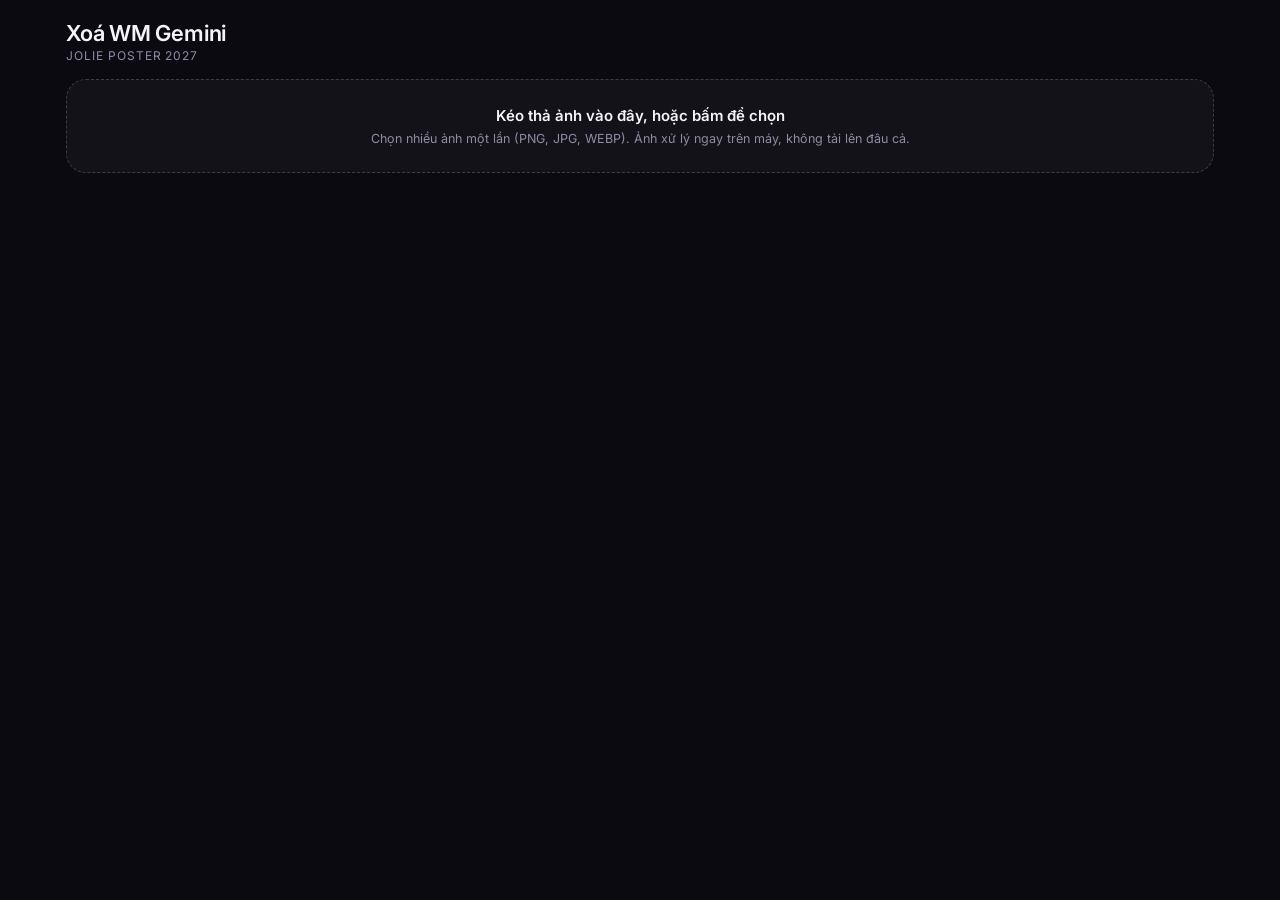
<file: tien-do/xoa-wm/index.html>
<!doctype html>
<html lang="vi">
<head>
<meta charset="utf-8">
<meta name="viewport" content="width=device-width, initial-scale=1, viewport-fit=cover">
<meta name="theme-color" content="#0b0a11">
<title>Xoá WM Gemini · Jolie Poster 2027</title>
<link rel="preconnect" href="https://fonts.googleapis.com">
<link rel="stylesheet" href="https://fonts.googleapis.com/css2?family=Inter:wght@400;500;600&display=swap">
<style>
:root{--bg:#0b0a11;--card:rgba(255,255,255,.035);--card2:rgba(255,255,255,.06);--line:rgba(255,255,255,.08);
  --fg:#f5f4fa;--mute:#8f8ca3;--dim:#5d5a70;--acc:#8b5cf6;--acc2:#b79bff;--warn:#f6b84b;--bad:#ff6b7d;--ok:#4ade80;color-scheme:dark}
*{box-sizing:border-box}
html,body{margin:0;background:var(--bg);color:var(--fg);font-family:Inter,system-ui,-apple-system,"Segoe UI",sans-serif;font-size:14px}
[hidden]{display:none!important}
button,select,input{font:inherit;color:inherit}
.wrap{max-width:1180px;margin:0 auto;padding:20px 16px 48px;display:flex;flex-direction:column;gap:16px}
body.nhung .wrap{padding:2px 2px 32px}
body.nhung .tieu-de{display:none}
.tieu-de h1{margin:0;font-size:22px;font-weight:600;letter-spacing:-.01em}
.tieu-de div{font-size:12px;color:var(--mute);letter-spacing:.08em;text-transform:uppercase;margin-top:2px}
.btn{border:1px solid var(--line);background:var(--card2);border-radius:999px;padding:7px 14px;font-size:13px;font-weight:500;cursor:pointer;white-space:nowrap}
.btn:hover{background:rgba(255,255,255,.1)}
.btn:disabled{opacity:.45;cursor:default}
.btn.pri{border:0;color:#fff;font-weight:600;background:linear-gradient(135deg,#7c4dff,#a78bfa);box-shadow:0 4px 16px rgba(124,77,255,.35)}
.btn.nho{padding:5px 11px;font-size:12px}
.tha{border:1.5px dashed rgba(255,255,255,.18);border-radius:20px;background:var(--card);padding:26px 16px;text-align:center;cursor:pointer;display:flex;flex-direction:column;gap:6px;align-items:center}
.tha.keo{border-color:var(--acc2);background:rgba(139,92,246,.12)}
.tha b{font-size:15px;font-weight:600}
.tha span{color:var(--mute);font-size:12.5px}
.bang{background:var(--card);border:1px solid var(--line);border-radius:20px;padding:14px 16px;display:flex;flex-wrap:wrap;gap:14px 22px;align-items:flex-end}
.o{display:flex;flex-direction:column;gap:6px;min-width:0}
.o > label,.o > .nhan{font-size:11px;color:var(--mute);letter-spacing:.06em;text-transform:uppercase}
.chon{display:flex;gap:4px;background:var(--card2);border:1px solid var(--line);border-radius:999px;padding:3px;flex-wrap:wrap}
.chon button{border:0;background:transparent;color:var(--mute);border-radius:999px;padding:5px 12px;font-size:12.5px;font-weight:600;cursor:pointer}
.chon button[aria-pressed="true"]{background:var(--acc);color:#fff}
input[type=number]{width:84px;background:var(--card2);border:1px solid var(--line);border-radius:10px;padding:6px 9px}
input[type=range]{accent-color:var(--acc);width:150px}
.hang{display:flex;gap:8px;align-items:center}
.so{font-variant-numeric:tabular-nums;font-weight:600;min-width:38px}
.day{margin-left:auto;display:flex;gap:8px;align-items:center;flex-wrap:wrap}
.tong{font-size:12.5px;color:var(--mute)}
.luoi{display:grid;grid-template-columns:repeat(auto-fill,minmax(330px,1fr));gap:14px}
.the{background:var(--card);border:1px solid var(--line);border-radius:18px;padding:12px;display:flex;flex-direction:column;gap:10px;min-width:0}
.the.xem{border-color:rgba(246,184,75,.5)}
.anh2{display:grid;grid-template-columns:1fr 1fr;gap:8px}
.anh2 figure{margin:0;position:relative;border-radius:12px;overflow:hidden;background:#000;aspect-ratio:1;cursor:zoom-in}
.anh2 canvas{width:100%;height:100%;display:block}
.anh2 figcaption{position:absolute;left:6px;top:6px;font-size:10.5px;background:rgba(0,0,0,.6);padding:2px 7px;border-radius:999px;letter-spacing:.04em}
.ten{font-weight:600;font-size:13px;overflow-wrap:anywhere}
.phu{font-size:12px;color:var(--mute);font-variant-numeric:tabular-nums}
.phu b{color:var(--fg);font-weight:600}
.phu .qua{color:var(--bad);font-weight:600}
.chip{display:inline-flex;align-items:center;gap:6px;font-size:11.5px;font-weight:600;padding:3px 9px;border-radius:999px;background:var(--card2);border:1px solid var(--line)}
.chip::before{content:"";width:7px;height:7px;border-radius:50%;background:var(--mute)}
.chip.ok::before{background:var(--ok)} .chip.xem::before{background:var(--warn)} .chip.tay::before{background:var(--acc2)} .chip.loi::before{background:var(--bad)}
.dong{display:flex;justify-content:space-between;gap:8px;align-items:center;flex-wrap:wrap}
.nut{display:flex;gap:6px;flex-wrap:wrap}
.ghi{font-size:12px;color:var(--dim);line-height:1.5}
/* sửa tay */
.phu-nen{position:fixed;inset:0;background:rgba(5,4,10,.86);display:flex;align-items:center;justify-content:center;padding:12px;z-index:20}
.sua{background:#14121d;border:1px solid var(--line);border-radius:20px;padding:14px;display:grid;grid-template-columns:minmax(0,1fr) 270px;gap:14px;width:min(1040px,100%);max-height:100%;overflow:auto}
.sua h2{margin:0;font-size:15px;font-weight:600;overflow-wrap:anywhere}
.khung-ve{position:relative;background:#000;border-radius:14px;overflow:hidden;aspect-ratio:1;width:100%;max-width:calc(100vh - 56px);margin:0 auto;align-self:start;touch-action:none}
.khung-ve canvas{position:absolute;inset:0;width:100%;height:100%;display:block;cursor:crosshair}
.cot{display:flex;flex-direction:column;gap:13px;min-width:0}
.mui{display:grid;grid-template-columns:repeat(3,34px);gap:4px}
.mui button{height:30px;border-radius:9px;border:1px solid var(--line);background:var(--card2);cursor:pointer;font-size:13px}
.mui i{display:block}
@media (max-width:760px){.sua{grid-template-columns:1fr}.luoi{grid-template-columns:1fr}.day{margin-left:0}}
.toast{position:fixed;left:50%;bottom:24px;transform:translateX(-50%);background:#1b1926;border:1px solid var(--line);border-radius:12px;padding:10px 16px;font-size:13px;box-shadow:0 10px 30px rgba(0,0,0,.5);z-index:30}
</style>
</head>
<body>
<div class="wrap">
  <div class="tieu-de"><h1>Xoá WM Gemini</h1><div>Jolie Poster 2027</div></div>

  <div class="tha" id="tha" role="button" tabindex="0">
    <b>Kéo thả ảnh vào đây, hoặc bấm để chọn</b>
    <span>Chọn nhiều ảnh một lần (PNG, JPG, WEBP). Ảnh xử lý ngay trên máy, không tải lên đâu cả.</span>
    <input type="file" id="tep" accept="image/png,image/jpeg,image/webp" multiple hidden>
  </div>

  <div class="bang" id="bang" hidden>
    <div class="o"><span class="nhan">Cạnh dài ảnh xuất</span>
      <div class="chon" id="c-kt">
        <button type="button" data-v="0" aria-pressed="true">Gốc</button>
        <button type="button" data-v="2048" aria-pressed="false">2048</button>
        <button type="button" data-v="3000" aria-pressed="false">3000</button>
        <button type="button" data-v="3840" aria-pressed="false">4K</button>
      </div></div>
    <div class="o"><label for="cl">Chất lượng JPEG</label>
      <div class="hang"><input type="range" id="cl" min="50" max="100" step="1" value="90"><span class="so" id="cl-so">90%</span></div></div>
    <div class="o"><label for="mb">Tối đa mỗi ảnh (MB)</label>
      <div class="hang"><input type="number" id="mb" min="0.2" max="20" step="0.1" value="2" placeholder="không giới hạn"></div></div>
    <div class="day">
      <span class="tong" id="tong"></span>
      <button class="btn" id="b-xoa" type="button">Bỏ hết</button>
      <button class="btn pri" id="b-tai" type="button">Tải tất cả (.zip)</button>
    </div>
  </div>

  <div class="luoi" id="luoi"></div>
  <p class="ghi" id="ghi" hidden>Thẻ viền vàng là ảnh máy báo có thể chưa sạch: bấm <b>Sửa tay</b>, đặt khung trùng dấu sao rồi kéo "Độ mạnh" tới khi hết dấu. Chọn 4K với ảnh gốc 2048 là phóng to, ảnh to hơn nhưng không nét hơn.</p>
</div>

<div class="phu-nen" id="sua" hidden>
  <div class="sua">
    <div class="khung-ve"><canvas id="ve" width="900" height="900"></canvas></div>
    <div class="cot">
      <h2 id="s-ten"></h2>
      <div class="ghi"><b>1.</b> Kéo chuột vẽ 1 ô bao quanh dấu sao (rộng hơn dấu một chút cũng được) — app tự dò dấu trong ô và xoá. Chưa thấy dấu thì bấm "Toàn ảnh".<br><b>2.</b> Còn bóng sao: thử đổi "Kiểu dấu sao", rồi kéo "Độ mạnh" qua lại.<br><b>3.</b> Khung lệch dấu: kéo trong khung để dời, kéo góc dưới phải để đổi cỡ, hoặc bấm ◎.<br><b>4.</b> Bấm Lưu. Lăn chuột để phóng to, thu nhỏ.</div>
      <div class="o"><span class="nhan">Kiểu dấu sao</span>
        <div class="chon" id="s-kieu">
          <button type="button" data-v="B" aria-pressed="true">Kiểu mới</button>
          <button type="button" data-v="A" aria-pressed="false">Kiểu cũ</button>
          <button type="button" data-v="C" aria-pressed="false">Nhỏ</button>
        </div></div>
      <div class="o"><label for="s-manh">Độ mạnh</label>
        <div class="hang"><input type="range" id="s-manh" min="0.2" max="1.8" step="0.01" value="1"><span class="so" id="s-manh-so">1.00</span></div></div>
      <div class="o"><label for="s-co">Cỡ khung (px)</label>
        <div class="hang"><input type="range" id="s-co" min="16" max="400" step="1" value="96"><span class="so" id="s-co-so">96</span></div></div>
      <div class="o"><span class="nhan">Dời khung 1px (hoặc phím mũi tên)</span>
        <div class="mui">
          <i></i><button type="button" data-d="0,-1">↑</button><i></i>
          <button type="button" data-d="-1,0">←</button><button type="button" id="s-canh" title="Tự canh khung vào dấu sao gần nhất">◎</button><button type="button" data-d="1,0">→</button>
          <i></i><button type="button" data-d="0,1">↓</button><i></i>
        </div></div>
      <div class="nut">
        <button class="btn nho" id="s-toan" type="button">Toàn ảnh</button>
        <button class="btn nho" id="s-goc" type="button">Giữ để xem gốc</button>
        <button class="btn nho" id="s-them" type="button" title="Ảnh có 2 dấu: chốt vùng này rồi chọn vùng tiếp">Chốt, thêm vùng nữa</button>
      </div>
      <div class="nut" style="margin-top:auto">
        <button class="btn pri" id="s-luu" type="button">Lưu</button>
        <button class="btn" id="s-tudong" type="button">Về bản tự động</button>
        <button class="btn" id="s-dong" type="button">Huỷ</button>
      </div>
    </div>
  </div>
</div>
<div class="toast" id="toast" hidden></div>

<script src="gwr.min.js?v=1"></script>
<script>
(() => {
'use strict';
const $ = (id) => document.getElementById(id);
if (window.top !== window) { document.body.classList.add('nhung'); document.documentElement.style.background = document.body.style.background = 'transparent'; }
const el = (tag, cls, txt) => { const e = document.createElement(tag); if (cls) e.className = cls; if (txt != null) e.textContent = txt; return e; };
let toastT; const toast = (s) => { const t = $('toast'); t.textContent = s; t.hidden = false; clearTimeout(toastT); toastT = setTimeout(() => t.hidden = true, 3200); };
const mbTxt = (n) => (n / 1048576).toFixed(n < 10485760 ? 2 : 1) + ' MB';

/* ===== mẫu dấu sao (dùng cho sửa tay) ===== */
const KIEU = { A: [96, 96], B: ['96-20260520', 96], C: [48, 48] }, mauCache = new Map();
function mau(kieu, s) {
  const k = kieu + ':' + s; if (mauCache.has(k)) return mauCache.get(k);
  const [ten, goc] = KIEU[kieu], a = GWR.getEmbeddedAlphaMap(ten), m = s === goc ? a : GWR.interpolateAlphaMap(a, goc, s);
  if (mauCache.size > 60) mauCache.clear(); mauCache.set(k, m); return m;
}

/* ===== luồng xử lý tự động (chạy nền) ===== */
const srcLuong = `importScripts(${JSON.stringify(new URL('gwr.min.js', location.href).href)});
const vien = (g, w, h) => { const o = new Float32Array(w * h); for (let y = 1; y < h - 1; y++) for (let x = 1; x < w - 1; x++) { const i = y * w + x; o[i] = Math.hypot(g[i + 1] - g[i - 1], g[i + w] - g[i - w]); } return o; };
const ncc = (g, bw, T, s, px, py) => { let n = 0, sa = 0, sb = 0, saa = 0, sbb = 0, sab = 0;
  for (let y = 0; y < s; y++) for (let x = 0; x < s; x++) { const a = T[y * s + x], b = g[(py + y) * bw + px + x]; n++; sa += a; sb += b; saa += a * a; sbb += b * b; sab += a * b; }
  const va = saa - sa * sa / n, vb = sbb - sb * sb / n; return va > 1e-9 && vb > 1e-9 ? (sab - sa * sb / n) / Math.sqrt(va * vb) : 0; };
// điểm "giống dấu sao" (độ sáng + đường viền) quanh 1 vị trí chuẩn; R = tầm dò px
function doSao(d, w, h, x0, y0, s, T, Tv, R) {
  const bx = x0 - R, by = y0 - R, bw = s + 2 * R; if (bx < 0 || by < 0 || bx + bw > w || by + bw > h) return null;
  const g = new Float32Array(bw * bw);
  for (let y = 0; y < bw; y++) for (let x = 0; x < bw; x++) { const i = ((by + y) * w + bx + x) * 4; g[y * bw + x] = 0.2126 * d[i] + 0.7152 * d[i + 1] + 0.0722 * d[i + 2]; }
  const gv = vien(g, bw, bw); let tot = null;
  for (let py = 0; py <= 2 * R; py++) for (let px = 0; px <= 2 * R; px++) { const c = ncc(g, bw, T, s, px, py) + ncc(gv, bw, Tv, s, px, py); if (!tot || c > tot.c) tot = { c, x: bx + px, y: by + py }; }
  return tot;
}
// các vị trí chuẩn của dấu Gemini: cỡ 96 lề 64 (kiểu cũ A) / lề 192 (kiểu mới B); ảnh nhỏ: cỡ 48 lề 32 / 96 (C)
function ungVien(w, h) {
  const to = Math.min(w, h) > 1024, s = to ? 96 : 48, ds = to ? [[64, 'A', 96], [192, 'B', '96-20260520']] : [[32, 'C', 48], [96, 'C', 48]];
  return ds.map(([le, kieu, ten]) => { const T = GWR.getEmbeddedAlphaMap(ten); return { kieu, s, x: w - le - s, y: h - le - s, T, Tv: vien(T, s, s) }; });
}
onmessage = (e) => { const {id, w, h, buf} = e.data;
  try { const goc = new Uint8ClampedArray(buf), d = new Uint8ClampedArray(goc);
    const r = GWR.removeWatermarkFromImageDataSync({width: w, height: h, data: d}), m = r.meta || {}; let o = r.imageData.data;
    const rv = m.detection && m.detection.residualVisibility; let pos = m.applied ? m.position : null, sot = !!(rv && rv.visible), kieu = '', doiCho = false;
    // kiểm lại: dấu sao thật nằm ở đâu trên ảnh GỐC
    let tot = null; const uv = ungVien(w, h);
    uv.forEach((u) => { const t = doSao(goc, w, h, u.x, u.y, u.s, u.T, u.Tv, 8); if (t && (!tot || t.c > tot.c)) tot = { ...t, u }; });
    if (tot && tot.c >= 0.5) {
      kieu = tot.u.kieu;
      if (!pos || Math.abs(pos.x - tot.x) > 6 || Math.abs(pos.y - tot.y) > 6) {   // công cụ xoá sai chỗ / không xoá → xoá lại đúng chỗ từ ảnh gốc
        o = new Uint8ClampedArray(goc); pos = { x: tot.x, y: tot.y, width: tot.u.s, height: tot.u.s };
        GWR.removeWatermark({ width: w, height: h, data: o }, tot.u.T, pos, { alphaGain: 1 }); doiCho = true; sot = true;
      }
      const sau = doSao(o, w, h, pos.x, pos.y, tot.u.s, tot.u.T, tot.u.Tv, 2); if (sau && sau.c > 0.45) sot = true;   // còn giống dấu sao sau khi xoá
    }
    let x0 = w, y0 = h, x1 = -1, y1 = -1;
    for (let y = 0, i = 0; y < h; y++) for (let x = 0; x < w; x++, i += 4)
      if (o[i] !== goc[i] || o[i+1] !== goc[i+1] || o[i+2] !== goc[i+2]) { if (x < x0) x0 = x; if (x > x1) x1 = x; if (y < y0) y0 = y; if (y > y1) y1 = y; }
    let va = null;
    if (x1 >= 0) { const pw = x1 - x0 + 1, ph = y1 - y0 + 1, p = new Uint8ClampedArray(pw * ph * 4);
      for (let y = 0; y < ph; y++) p.set(o.subarray(((y0 + y) * w + x0) * 4, ((y0 + y) * w + x0 + pw) * 4), y * pw * 4);
      va = {x: x0, y: y0, w: pw, h: ph, buf: p.buffer}; }
    postMessage({id, va, meta: {applied: !!va, pos, sot, kieu, doiCho, diem: tot ? tot.c : 0}}, va ? [va.buf] : []);
  } catch (err) { postMessage({id, loi: String(err && err.message || err)}); } };`;
const luong = new Worker(URL.createObjectURL(new Blob([srcLuong], { type: 'text/javascript' })));
const cho = new Map();
luong.onmessage = (e) => { const f = cho.get(e.data.id); cho.delete(e.data.id); if (f) f(e.data); };
const chayTuDong = (id, img) => new Promise((ok) => { cho.set(id, ok); luong.postMessage({ id, w: img.width, h: img.height, buf: img.data.buffer }, [img.data.buffer]); });

/* ===== danh sách ảnh ===== */
const DS = []; let demId = 0;
const CD = { kt: 0, cl: 90, mb: 2 };
try { Object.assign(CD, JSON.parse(localStorage.getItem('jwm_cd') || '{}')); } catch (e) {}
const luuCD = () => { try { localStorage.setItem('jwm_cd', JSON.stringify(CD)); } catch (e) {} };

async function giaiMa(file) {
  const bmp = await createImageBitmap(file), c = document.createElement('canvas');
  c.width = bmp.width; c.height = bmp.height; c.getContext('2d', { willReadFrequently: true }).drawImage(bmp, 0, 0);
  if (bmp.close) bmp.close(); return c;
}
const dan = (ctx, vas) => vas.forEach((v) => ctx.putImageData(v.data, v.x, v.y));
// ảnh đầy đủ đã xoá WM
async function anhSach(it) { const c = await giaiMa(it.file); dan(c.getContext('2d'), it.va); return c; }

function tam(it) { // tâm vùng xem trước
  const v = it.va[it.va.length - 1];
  if (v) return [v.x + v.w / 2, v.y + v.h / 2];
  if (it.pos) return [it.pos.x + it.pos.width / 2, it.pos.y + it.pos.height / 2];
  return [it.w - Math.min(160, it.w / 2), it.h - Math.min(160, it.h / 2)];
}
function catXem(it, c) { // giữ 1 mảnh ảnh gốc quanh dấu để vẽ ô Trước / Sau
  const S = Math.min(360, it.w, it.h), [cx, cy] = tam(it);
  const x = Math.round(Math.max(0, Math.min(it.w - S, cx - S / 2))), y = Math.round(Math.max(0, Math.min(it.h - S, cy - S / 2)));
  const m = document.createElement('canvas'); m.width = m.height = S; m.getContext('2d').drawImage(c, -x, -y);
  it.xem = { x, y, S, c: m };
}
function veXem(it) {
  const { x, y, S, c } = it.xem;
  const a = it.cvT.getContext('2d'); it.cvT.width = it.cvT.height = S; a.drawImage(c, 0, 0);
  const b = it.cvS.getContext('2d'); it.cvS.width = it.cvS.height = S; b.drawImage(c, 0, 0);
  it.va.forEach((v) => { const t = document.createElement('canvas'); t.width = v.w; t.height = v.h; t.getContext('2d').putImageData(v.data, 0, 0); b.drawImage(t, v.x - x, v.y - y); });
}

function taoThe(it) {
  const the = el('div', 'the'); it.the = the;
  const a2 = el('div', 'anh2');
  const f1 = el('figure'), f2 = el('figure'); it.cvT = el('canvas'); it.cvS = el('canvas');
  f1.append(it.cvT, el('figcaption', '', 'Trước')); f2.append(it.cvS, el('figcaption', '', 'Sau'));
  f1.onclick = f2.onclick = () => { if (it.tt !== 'cho' && it.tt !== 'loi') moSua(it); };
  a2.append(f1, f2);
  it.eTen = el('div', 'ten', it.file.name);
  const d1 = el('div', 'dong'); it.eChip = el('span', 'chip', 'Đang xử lý…'); it.ePhu = el('span', 'phu'); d1.append(it.eChip, it.ePhu);
  const d2 = el('div', 'dong'); it.eRa = el('span', 'phu');
  const nut = el('div', 'nut');
  it.bSua = el('button', 'btn nho', 'Sửa tay'); it.bSua.type = 'button'; it.bSua.onclick = () => moSua(it);
  it.bTai = el('button', 'btn nho', 'Tải'); it.bTai.type = 'button'; it.bTai.onclick = () => tai1(it);
  const bBo = el('button', 'btn nho', 'Bỏ'); bBo.type = 'button'; bBo.onclick = () => { DS.splice(DS.indexOf(it), 1); the.remove(); capNhatChung(); };
  nut.append(it.bSua, it.bTai, bBo); d2.append(it.eRa, nut);
  the.append(a2, it.eTen, d1, d2); $('luoi').append(the);
}
const TT = { cho: ['', 'Đang xử lý…'], ok: ['ok', 'Đã xoá'], xem: ['xem', 'Nên xem lại'], khong: ['xem', 'Không thấy dấu'], tay: ['tay', 'Đã sửa tay'], loi: ['loi', 'Lỗi đọc ảnh'] };
function veThe(it) {
  const [c, t] = TT[it.tt]; it.eChip.className = 'chip ' + c; it.eChip.textContent = t;
  it.the.classList.toggle('xem', it.tt === 'xem' || it.tt === 'khong');
  it.ePhu.textContent = it.w ? it.w + ' × ' + it.h + ' · gốc ' + mbTxt(it.file.size) : '';
  it.bSua.disabled = it.bTai.disabled = it.tt === 'cho' || it.tt === 'loi';
  if (it.xem) veXem(it);
}

let dangChay = false;
async function chayHangDoi() {
  if (dangChay) return; dangChay = true;
  for (;;) {
    const it = DS.find((x) => x.tt === 'cho' && !x.dang); if (!it) break; it.dang = true;
    try {
      const c = await giaiMa(it.file); it.w = c.width; it.h = c.height;
      const r = await chayTuDong(it.id, c.getContext('2d').getImageData(0, 0, c.width, c.height));
      if (r.loi) throw new Error(r.loi);
      it.pos = r.meta.pos; it.kieu = r.meta.kieu;
      it.va = r.va ? [{ x: r.va.x, y: r.va.y, w: r.va.w, h: r.va.h, data: new ImageData(new Uint8ClampedArray(r.va.buf), r.va.w, r.va.h) }] : [];
      it.vaTuDong = it.va.slice();
      it.tt = !r.va || !r.meta.applied ? 'khong' : r.meta.sot ? 'xem' : 'ok'; it.ttTuDong = it.tt;
      catXem(it, c);
    } catch (e) { it.tt = 'loi'; console.error(e); }
    veThe(it); capNhatChung();
  }
  dangChay = false;
}
function themTep(files) {
  const fs = [...files].filter((f) => /^image\/(png|jpeg|webp)$/.test(f.type));
  if (!fs.length) { toast('Chỉ nhận ảnh PNG, JPG, WEBP.'); return; }
  fs.forEach((file) => { const it = { id: ++demId, file, tt: 'cho', va: [], ra: null }; DS.push(it); taoThe(it); veThe(it); });
  capNhatChung(); chayHangDoi();
}

/* ===== xuất JPEG ===== */
const toBlob = (c, q) => new Promise((ok) => c.toBlob(ok, 'image/jpeg', q));
function kichThuoc(it) {
  const dai = Math.max(it.w, it.h), k = CD.kt ? CD.kt / dai : 1;
  return [Math.max(1, Math.round(it.w * k)), Math.max(1, Math.round(it.h * k))];
}
async function xuat(it) {
  const src = await anhSach(it), [w, h] = kichThuoc(it), c = document.createElement('canvas');
  c.width = w; c.height = h; const x = c.getContext('2d');
  x.fillStyle = '#fff'; x.fillRect(0, 0, w, h); x.imageSmoothingEnabled = true; x.imageSmoothingQuality = 'high'; x.drawImage(src, 0, 0, w, h);
  let q = CD.cl / 100, blob = await toBlob(c, q); const tran = CD.mb > 0 ? CD.mb * 1048576 : 0;
  if (tran && blob.size > tran) {
    let lo = 0.3, hi = q, tot = null;
    for (let i = 0; i < 7; i++) { const m = (lo + hi) / 2, b = await toBlob(c, m); if (b.size <= tran) { tot = { b, m }; lo = m; } else hi = m; }
    if (!tot) { const b = await toBlob(c, 0.3); tot = { b, m: 0.3 }; }
    blob = tot.b; q = tot.m;
  }
  return { blob, w, h, q: Math.round(q * 100), qua: !!tran && blob.size > tran };
}
let dot = 0, hen;
function tinhLai(chiIt) { // tính lại dung lượng xuất (chạy nền, huỷ được)
  const d = ++dot; (chiIt ? [chiIt] : DS).forEach((it) => { it.ra = null; veRa(it); });
  clearTimeout(hen); hen = setTimeout(async () => {
    for (const it of DS.slice()) {
      if (d !== dot) return; if (it.ra || it.tt === 'cho' || it.tt === 'loi') continue;
      try { const r = await xuat(it); if (d !== dot) return; it.ra = r; } catch (e) { console.error(e); }
      veRa(it); veTong();
    }
  }, 250);
}
function veRa(it) {
  if (it.tt === 'cho' || it.tt === 'loi') { it.eRa.textContent = ''; return; }
  if (!it.ra) { it.eRa.textContent = 'Đang tính dung lượng…'; return; }
  const r = it.ra; it.eRa.innerHTML = '';
  it.eRa.append('Xuất ' + r.w + ' × ' + r.h + ' · ');
  const b = el('b', r.qua ? 'qua' : '', mbTxt(r.blob.size)); it.eRa.append(b, ' · ' + r.q + '%' + (r.qua ? ' (vẫn vượt mức)' : ''));
}
function veTong() {
  const xong = DS.filter((x) => x.ra), xem = DS.filter((x) => x.tt === 'xem' || x.tt === 'khong').length;
  $('tong').textContent = DS.length + ' ảnh' + (xem ? ' · ' + xem + ' nên xem lại' : '') + (xong.length ? ' · tổng ' + mbTxt(xong.reduce((s, x) => s + x.ra.blob.size, 0)) : '');
}
function capNhatChung() { $('bang').hidden = $('ghi').hidden = !DS.length; veTong(); tinhLai(); }
const tenRa = (it) => it.file.name.replace(/\.[^.]+$/, '') + '.jpg';
function luuTep(blob, ten) { const a = document.createElement('a'); a.href = URL.createObjectURL(blob); a.download = ten; document.body.append(a); a.click(); a.remove(); setTimeout(() => URL.revokeObjectURL(a.href), 4000); }
async function tai1(it) { const r = it.ra || (it.ra = await xuat(it)); veRa(it); luuTep(r.blob, tenRa(it)); }

/* zip không nén (JPEG đã nén sẵn) */
const CRC = (() => { const t = new Uint32Array(256); for (let n = 0; n < 256; n++) { let c = n; for (let k = 0; k < 8; k++) c = c & 1 ? 0xEDB88320 ^ (c >>> 1) : c >>> 1; t[n] = c >>> 0; } return t; })();
const crc32 = (u) => { let c = 0xFFFFFFFF; for (let i = 0; i < u.length; i++) c = CRC[(c ^ u[i]) & 255] ^ (c >>> 8); return (c ^ 0xFFFFFFFF) >>> 0; };
async function taoZip(tep) {
  const enc = new TextEncoder(), phan = [], muc = []; let off = 0; const D = new Date();
  const gio = (D.getHours() << 11) | (D.getMinutes() << 5) | (D.getSeconds() >> 1), ngay = ((D.getFullYear() - 1980) << 9) | ((D.getMonth() + 1) << 5) | D.getDate();
  for (const { ten, blob } of tep) {
    const u = new Uint8Array(await blob.arrayBuffer()), n = enc.encode(ten), crc = crc32(u);
    const h = new DataView(new ArrayBuffer(30)); h.setUint32(0, 0x04034b50, true); h.setUint16(4, 20, true); h.setUint16(6, 0x0800, true); h.setUint16(10, gio, true); h.setUint16(12, ngay, true);
    h.setUint32(14, crc, true); h.setUint32(18, u.length, true); h.setUint32(22, u.length, true); h.setUint16(26, n.length, true);
    phan.push(h.buffer, n, u);
    const c = new DataView(new ArrayBuffer(46)); c.setUint32(0, 0x02014b50, true); c.setUint16(4, 20, true); c.setUint16(6, 20, true); c.setUint16(8, 0x0800, true); c.setUint16(12, gio, true); c.setUint16(14, ngay, true);
    c.setUint32(16, crc, true); c.setUint32(20, u.length, true); c.setUint32(24, u.length, true); c.setUint16(28, n.length, true); c.setUint32(42, off, true);
    muc.push(c.buffer, n); off += 30 + n.length + u.length;
  }
  const cd = muc.reduce((s, b) => s + b.byteLength, 0), e = new DataView(new ArrayBuffer(22));
  e.setUint32(0, 0x06054b50, true); e.setUint16(8, tep.length, true); e.setUint16(10, tep.length, true); e.setUint32(12, cd, true); e.setUint32(16, off, true);
  return new Blob([...phan, ...muc, e.buffer], { type: 'application/zip' });
}
async function taiTatCa() {
  const ds = DS.filter((x) => x.tt !== 'cho' && x.tt !== 'loi'); if (!ds.length) return;
  if (DS.some((x) => x.tt === 'cho')) { toast('Còn ảnh đang xử lý, chờ chút rồi bấm lại.'); return; }
  const b = $('b-tai'); b.disabled = true; const cu = b.textContent;
  try {
    const tep = [], dung = new Set();
    for (let i = 0; i < ds.length; i++) {
      b.textContent = 'Đang xuất ' + (i + 1) + '/' + ds.length + '…';
      const it = ds[i]; if (!it.ra) { it.ra = await xuat(it); veRa(it); }
      let ten = tenRa(it), k = 2; while (dung.has(ten.toLowerCase())) ten = tenRa(it).replace(/\.jpg$/, '-' + k++ + '.jpg'); dung.add(ten.toLowerCase());
      tep.push({ ten, blob: it.ra.blob });
    }
    if (tep.length === 1) luuTep(tep[0].blob, tep[0].ten);
    else { const d = new Date(), p = (n) => String(n).padStart(2, '0'); luuTep(await taoZip(tep), 'xoa-wm-' + p(d.getDate()) + p(d.getMonth() + 1) + '-' + p(d.getHours()) + p(d.getMinutes()) + '.zip'); }
    veTong();
  } catch (e) { console.error(e); toast('Không xuất được: ' + (e.message || e)); }
  b.disabled = false; b.textContent = cu;
}

/* ===== sửa tay ===== */
const ve = $('ve'), vx = ve.getContext('2d');
const E = { it: null };
function moSua(it) {
  E.it = it; $('s-ten').textContent = it.file.name; $('sua').hidden = false;
  giaiMa(it.file).then((c) => {
    if (E.it !== it) return;
    E.nen = c; E.nx = c.getContext('2d'); E.goc = document.createElement('canvas'); E.goc.width = c.width; E.goc.height = c.height; E.goc.getContext('2d').drawImage(c, 0, 0);
    E.va = []; E.anGoc = false;
    const p = it.pos, s = p ? p.width : (Math.min(it.w, it.h) > 1024 ? 96 : 48), m = Math.min(it.w, it.h) > 1024 ? 192 : 96;
    E.o = p ? { x: p.x, y: p.y, s } : { x: it.w - m - s, y: it.h - m - s, s };
    E.kieu = it.kieu || (s <= 60 ? 'C' : (it.w - E.o.x - s > 128 ? 'B' : 'A')); E.manh = 1;
    dongBo(); nhinVung();
  });
}
function dongSua() { $('sua').hidden = true; E.it = E.nen = E.goc = null; }
function kep() { const it = E.it, o = E.o; o.s = Math.max(16, Math.min(o.s, 400, it.w, it.h)); o.x = Math.max(0, Math.min(it.w - o.s, Math.round(o.x))); o.y = Math.max(0, Math.min(it.h - o.s, Math.round(o.y))); }
function dongBo() {
  kep();
  [...$('s-kieu').children].forEach((b) => b.setAttribute('aria-pressed', b.dataset.v === E.kieu));
  $('s-manh').value = E.manh; $('s-manh-so').textContent = (+E.manh).toFixed(2); $('s-co').value = E.o.s; $('s-co-so').textContent = E.o.s;
  tinhO(); veSua();
}
function tinhO() { // xoá dấu trong khung hiện tại, tính từ ảnh nền (gốc + các vùng đã chốt)
  const o = E.o, d = E.nx.getImageData(o.x, o.y, o.s, o.s);
  GWR.removeWatermark(d, mau(E.kieu, o.s), { x: 0, y: 0, width: o.s, height: o.s }, { alphaGain: +E.manh });
  E.oData = d; if (!E.oCv) E.oCv = document.createElement('canvas'); E.oCv.width = E.oCv.height = o.s; E.oCv.getContext('2d').putImageData(d, 0, 0);
}
function nhinVung() { const o = E.o, S = Math.max(o.s * 3.2, 200); E.k = ve.width / S; E.vx0 = o.x + o.s / 2 - S / 2; E.vy0 = o.y + o.s / 2 - S / 2; veSua(); }
function nhinToan() { const it = E.it; E.k = ve.width / Math.max(it.w, it.h); E.vx0 = (it.w - ve.width / E.k) / 2; E.vy0 = (it.h - ve.width / E.k) / 2; veSua(); }
function kepNhin() { // không thu nhỏ quá mức vừa khung; ảnh luôn nằm giữa, không hở vùng đen
  const it = E.it, min = ve.width / Math.max(it.w, it.h); E.k = Math.max(min, Math.min(16, E.k));
  const V = ve.width / E.k;
  E.vx0 = V >= it.w ? (it.w - V) / 2 : Math.max(0, Math.min(it.w - V, E.vx0));
  E.vy0 = V >= it.h ? (it.h - V) / 2 : Math.max(0, Math.min(it.h - V, E.vy0));
}
function veSua() {
  if (!E.nen) return; kepNhin(); const k = E.k, o = E.o;
  vx.setTransform(1, 0, 0, 1, 0, 0); vx.fillStyle = '#000'; vx.fillRect(0, 0, ve.width, ve.height);
  vx.imageSmoothingEnabled = k < 2.5; vx.imageSmoothingQuality = 'high';
  vx.drawImage(E.anGoc ? E.goc : E.nen, -E.vx0 * k, -E.vy0 * k, E.it.w * k, E.it.h * k);
  const X = (o.x - E.vx0) * k, Y = (o.y - E.vy0) * k, S = o.s * k;
  if (!E.anGoc) vx.drawImage(E.oCv, X, Y, S, S);
  if (!E.anGoc || E.keo) {
    vx.lineWidth = 1.5; vx.setLineDash([6, 5]); vx.strokeStyle = 'rgba(0,0,0,.7)'; vx.strokeRect(X - 1.5, Y - 1.5, S + 3, S + 3);
    vx.lineDashOffset = 5.5; vx.strokeStyle = '#fff'; vx.strokeRect(X - 1.5, Y - 1.5, S + 3, S + 3); vx.lineDashOffset = 0; vx.setLineDash([]);
    vx.fillStyle = '#fff'; vx.fillRect(X + S - 4, Y + S - 4, 9, 9); vx.strokeStyle = '#000'; vx.lineWidth = 1; vx.strokeRect(X + S - 4, Y + S - 4, 9, 9);
  }
}
const diem = (e) => { const r = ve.getBoundingClientRect(); return [(e.clientX - r.left) * ve.width / r.width, (e.clientY - r.top) * ve.height / r.height]; };
ve.addEventListener('pointerdown', (e) => {
  if (!E.nen) return; ve.setPointerCapture(e.pointerId);
  const [px, py] = diem(e), k = E.k, o = E.o, sx = E.vx0 + px / k, sy = E.vy0 + py / k;
  const X = (o.x - E.vx0) * k, Y = (o.y - E.vy0) * k, S = o.s * k;
  if (Math.abs(px - (X + S)) < 14 && Math.abs(py - (Y + S)) < 14) E.keo = { loai: 'co' };
  else if (px >= X && px <= X + S && py >= Y && py <= Y + S) E.keo = { loai: 'doi', dx: sx - o.x, dy: sy - o.y };
  else E.keo = { loai: 'moi', sx, sy, cu: { ...o } };
});
ve.addEventListener('pointermove', (e) => {
  if (!E.keo) return; const [px, py] = diem(e), k = E.k, o = E.o, sx = E.vx0 + px / k, sy = E.vy0 + py / k, K = E.keo;
  if (K.loai === 'doi') { o.x = sx - K.dx; o.y = sy - K.dy; }
  else if (K.loai === 'co') o.s = Math.round(Math.max(sx - o.x, sy - o.y));
  else { const s = Math.round(Math.max(Math.abs(sx - K.sx), Math.abs(sy - K.sy))); if (s < 12) return; K.ve = true; o.s = s; o.x = sx < K.sx ? K.sx - s : K.sx; o.y = sy < K.sy ? K.sy - s : K.sy; }
  dongBo();
});
const tha = () => { const K = E.keo; E.keo = null; if (K && K.loai === 'moi' && K.ve) { if (!tuCanh(false, false)) toast('Chưa dò ra dấu sao trong ô vừa vẽ. Vẽ lại ô rộng hơn một chút quanh dấu, hoặc canh tay.'); nhinVung(); } };
ve.addEventListener('pointerup', tha); ve.addEventListener('pointercancel', tha);
ve.addEventListener('wheel', (e) => {
  if (!E.nen) return; e.preventDefault(); const [px, py] = diem(e), sx = E.vx0 + px / E.k, sy = E.vy0 + py / E.k;
  E.k = E.k * (e.deltaY < 0 ? 1.18 : 1 / 1.18); kepNhin();
  E.vx0 = sx - px / E.k; E.vy0 = sy - py / E.k; veSua();
}, { passive: false });

// dò dấu sao: so độ sáng + đường viền với mẫu, thử nhiều cỡ và kiểu.
// rong = false: người dùng vừa vẽ 1 ô lỏng quanh dấu → dò TRONG ô, cỡ 45–100% ô. rong = true (nút ◎): dò quanh khung hiện tại, cỡ 70–115%.
function tuCanh(bao, rong) {
  const it = E.it, o = E.o, r = rong ? Math.max(10, Math.round(o.s * 0.35)) : 4;
  const bx = Math.max(0, o.x - r), by = Math.max(0, o.y - r), bw = Math.min(it.w, o.x + o.s + r) - bx, bh = Math.min(it.h, o.y + o.s + r) - by;
  const d = E.nx.getImageData(bx, by, bw, bh).data, g = new Float32Array(bw * bh);
  for (let i = 0, j = 0; j < g.length; i += 4, j++) g[j] = 0.2126 * d[i] + 0.7152 * d[i + 1] + 0.0722 * d[i + 2];
  const vien = (a, w, h) => { const q = new Float32Array(w * h); for (let y = 1; y < h - 1; y++) for (let x = 1; x < w - 1; x++) { const i = y * w + x; q[i] = Math.hypot(a[i + 1] - a[i - 1], a[i + w] - a[i - w]); } return q; };
  const gv = vien(g, bw, bh);
  const ncc = (G, T, s, px, py, st) => { let n = 0, sa = 0, sb = 0, saa = 0, sbb = 0, sab = 0;
    for (let y = 0; y < s; y += st) for (let x = 0; x < s; x += st) { const a = T[y * s + x], b = G[(py + y) * bw + px + x]; n++; sa += a; sb += b; saa += a * a; sbb += b * b; sab += a * b; }
    const va = saa - sa * sa / n, vb = sbb - sb * sb / n; return va > 1e-9 && vb > 1e-9 ? (sab - sa * sb / n) / Math.sqrt(va * vb) : 0; };
  const diemSo = (T, Tv, s, px, py, st) => ncc(g, T, s, px, py, st) + ncc(gv, Tv, s, px, py, st);
  const lim = Math.min(bw, bh), s0 = Math.max(20, Math.round(o.s * (rong ? 0.7 : 0.45))), s1 = Math.min(lim, Math.round(o.s * (rong ? 1.15 : 1)));
  const vt = {}; const lay = (k, s) => vt[k + s] || (vt[k + s] = [mau(k, s), vien(mau(k, s), s, s)]);
  let tot = null;
  for (const kieu of ['A', 'B']) for (let s = s0; s <= s1; s += Math.max(1, Math.round(s / 32))) {
    const [T, Tv] = lay(kieu, s), st = Math.max(1, Math.round(s / 32));
    for (let py = 0; py + s <= bh; py += 2) for (let px = 0; px + s <= bw; px += 2) { const c = diemSo(T, Tv, s, px, py, st); if (!tot || c > tot.c) tot = { c, s, px, py, kieu }; }
  }
  if (tot) { const b = { ...tot };
    for (let s = Math.max(20, b.s - 3); s <= Math.min(lim, b.s + 3); s++) { const [T, Tv] = lay(b.kieu, s);
      for (let py = Math.max(0, b.py - 2); py <= Math.min(bh - s, b.py + 2); py++) for (let px = Math.max(0, b.px - 2); px <= Math.min(bw - s, b.px + 2); px++) { const c = diemSo(T, Tv, s, px, py, 1); if (c > tot.c) tot = { c, s, px, py, kieu: b.kieu }; } } }
  if (tot && tot.c > 0.5) {
    o.x = bx + tot.px; o.y = by + tot.py; o.s = tot.s;
    const le = it.w - o.x - o.s;   // 2 kiểu cho điểm gần bằng nhau → chọn theo lề chuẩn của Gemini: sát góc = kiểu cũ, cách góc = kiểu mới
    E.kieu = o.s <= 60 ? 'C' : Math.abs(le - o.s * 2 / 3) < o.s * 0.2 ? 'A' : Math.abs(le - o.s * 2) < o.s * 0.3 ? 'B' : tot.kieu;
    E.manh = 1; dongBo(); if (bao) toast('Đã canh khung vào dấu sao.'); return true;
  }
  if (bao) toast('Không dò chắc được dấu sao, canh tay giúp.'); return false;
}
function chot() { const o = E.o; E.va.push({ x: o.x, y: o.y, w: o.s, h: o.s, data: E.oData }); E.nx.putImageData(E.oData, o.x, o.y); }
$('s-kieu').onclick = (e) => { const b = e.target.closest('button'); if (b) { E.kieu = b.dataset.v; dongBo(); } };
$('s-manh').oninput = (e) => { E.manh = +e.target.value; dongBo(); };
$('s-co').oninput = (e) => { const s = +e.target.value, o = E.o; o.x += (o.s - s) / 2; o.y += (o.s - s) / 2; o.s = s; dongBo(); };
document.querySelector('.mui').onclick = (e) => { const b = e.target.closest('button[data-d]'); if (!b) return; const [dx, dy] = b.dataset.d.split(',').map(Number); E.o.x += dx; E.o.y += dy; dongBo(); };
$('s-canh').onclick = () => tuCanh(true, true);
$('s-toan').onclick = nhinToan;
const xemGoc = (b) => { E.anGoc = b; veSua(); };
$('s-goc').onpointerdown = () => xemGoc(true); $('s-goc').onpointerup = $('s-goc').onpointerleave = () => xemGoc(false);
$('s-them').onclick = () => { chot(); E.o = { x: E.o.x - E.o.s * 1.5, y: E.o.y, s: E.o.s }; dongBo(); toast('Đã chốt vùng. Kéo trên ảnh để chọn vùng tiếp theo.'); };
$('s-luu').onclick = () => { const it = E.it; chot(); it.va = E.va; it.tt = 'tay'; catXem(it, E.goc); veThe(it); tinhLai(it); veTong(); dongSua(); };
$('s-tudong').onclick = () => { const it = E.it; it.va = it.vaTuDong.slice(); it.tt = it.ttTuDong; catXem(it, E.goc); veThe(it); tinhLai(it); veTong(); dongSua(); };
$('s-dong').onclick = dongSua;
$('sua').addEventListener('pointerdown', (e) => { if (e.target === $('sua')) dongSua(); });
addEventListener('keydown', (e) => {
  if ($('sua').hidden || !E.nen) return;
  const m = { ArrowLeft: [-1, 0], ArrowRight: [1, 0], ArrowUp: [0, -1], ArrowDown: [0, 1] }[e.key];
  if (m && e.target.type !== 'range' && e.target.type !== 'number') { e.preventDefault(); const n = e.shiftKey ? 5 : 1; E.o.x += m[0] * n; E.o.y += m[1] * n; dongBo(); }
  else if (e.key === 'Escape') dongSua();
});

/* ===== nút chung ===== */
const tha0 = $('tha'), tep = $('tep');
tha0.onclick = () => tep.click(); tha0.onkeydown = (e) => { if (e.key === 'Enter' || e.key === ' ') { e.preventDefault(); tep.click(); } };
tep.onchange = () => { themTep(tep.files); tep.value = ''; };
['dragenter', 'dragover'].forEach((t) => addEventListener(t, (e) => { e.preventDefault(); tha0.classList.add('keo'); }));
['dragleave', 'drop'].forEach((t) => addEventListener(t, (e) => { e.preventDefault(); if (t === 'drop' || !e.relatedTarget) tha0.classList.remove('keo'); }));
addEventListener('drop', (e) => { if (e.dataTransfer && e.dataTransfer.files.length) themTep(e.dataTransfer.files); });
addEventListener('paste', (e) => { const f = [...(e.clipboardData ? e.clipboardData.files : [])]; if (f.length) themTep(f); });
function veCD() {
  [...$('c-kt').children].forEach((b) => b.setAttribute('aria-pressed', +b.dataset.v === +CD.kt));
  $('cl').value = CD.cl; $('cl-so').textContent = CD.cl + '%'; $('mb').value = CD.mb > 0 ? CD.mb : '';
}
$('c-kt').onclick = (e) => { const b = e.target.closest('button'); if (!b) return; CD.kt = +b.dataset.v; luuCD(); veCD(); tinhLai(); };
$('cl').oninput = (e) => { CD.cl = +e.target.value; luuCD(); veCD(); tinhLai(); };
$('mb').onchange = (e) => { const v = parseFloat(e.target.value); CD.mb = v > 0 ? Math.max(0.2, Math.min(20, v)) : 0; luuCD(); veCD(); tinhLai(); };
$('b-tai').onclick = taiTatCa;
$('b-xoa').onclick = () => { DS.length = 0; $('luoi').replaceChildren(); capNhatChung(); };
veCD();
})();
</script>
</body>
</html>
</file>
